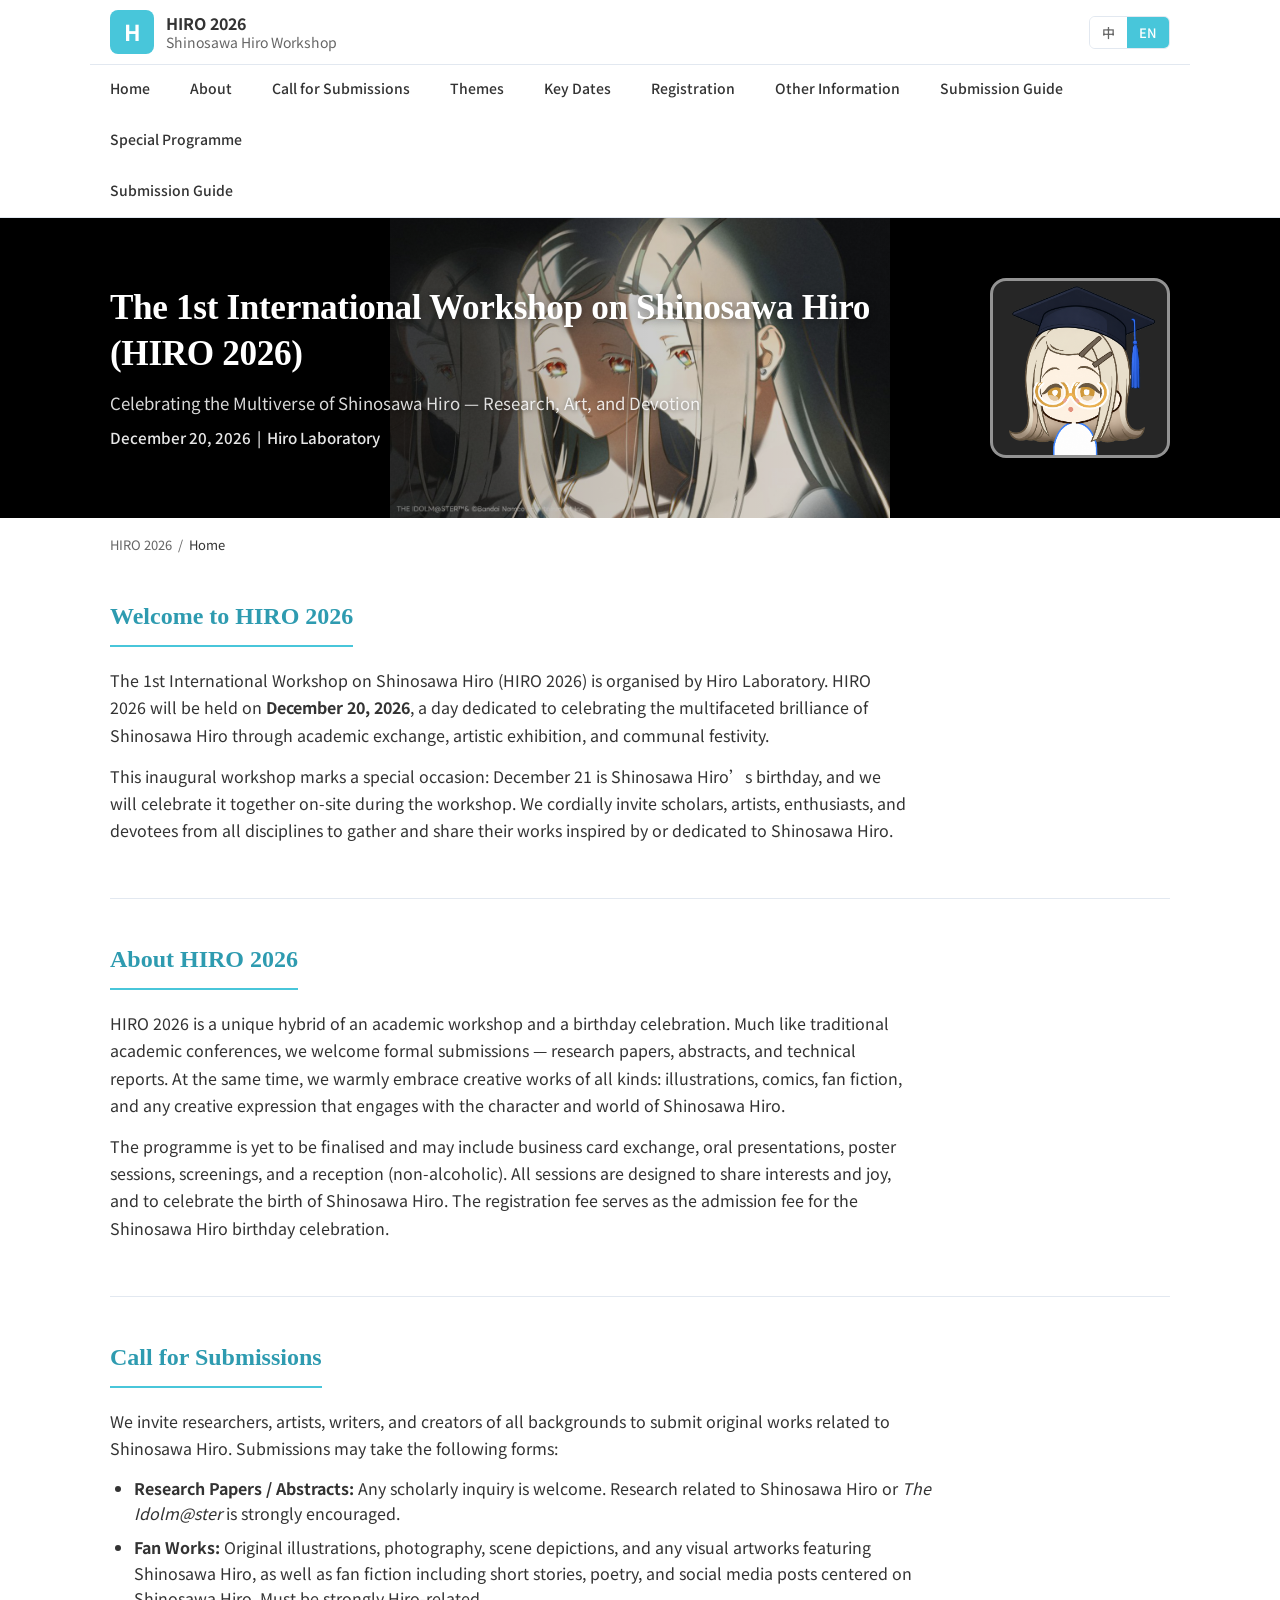
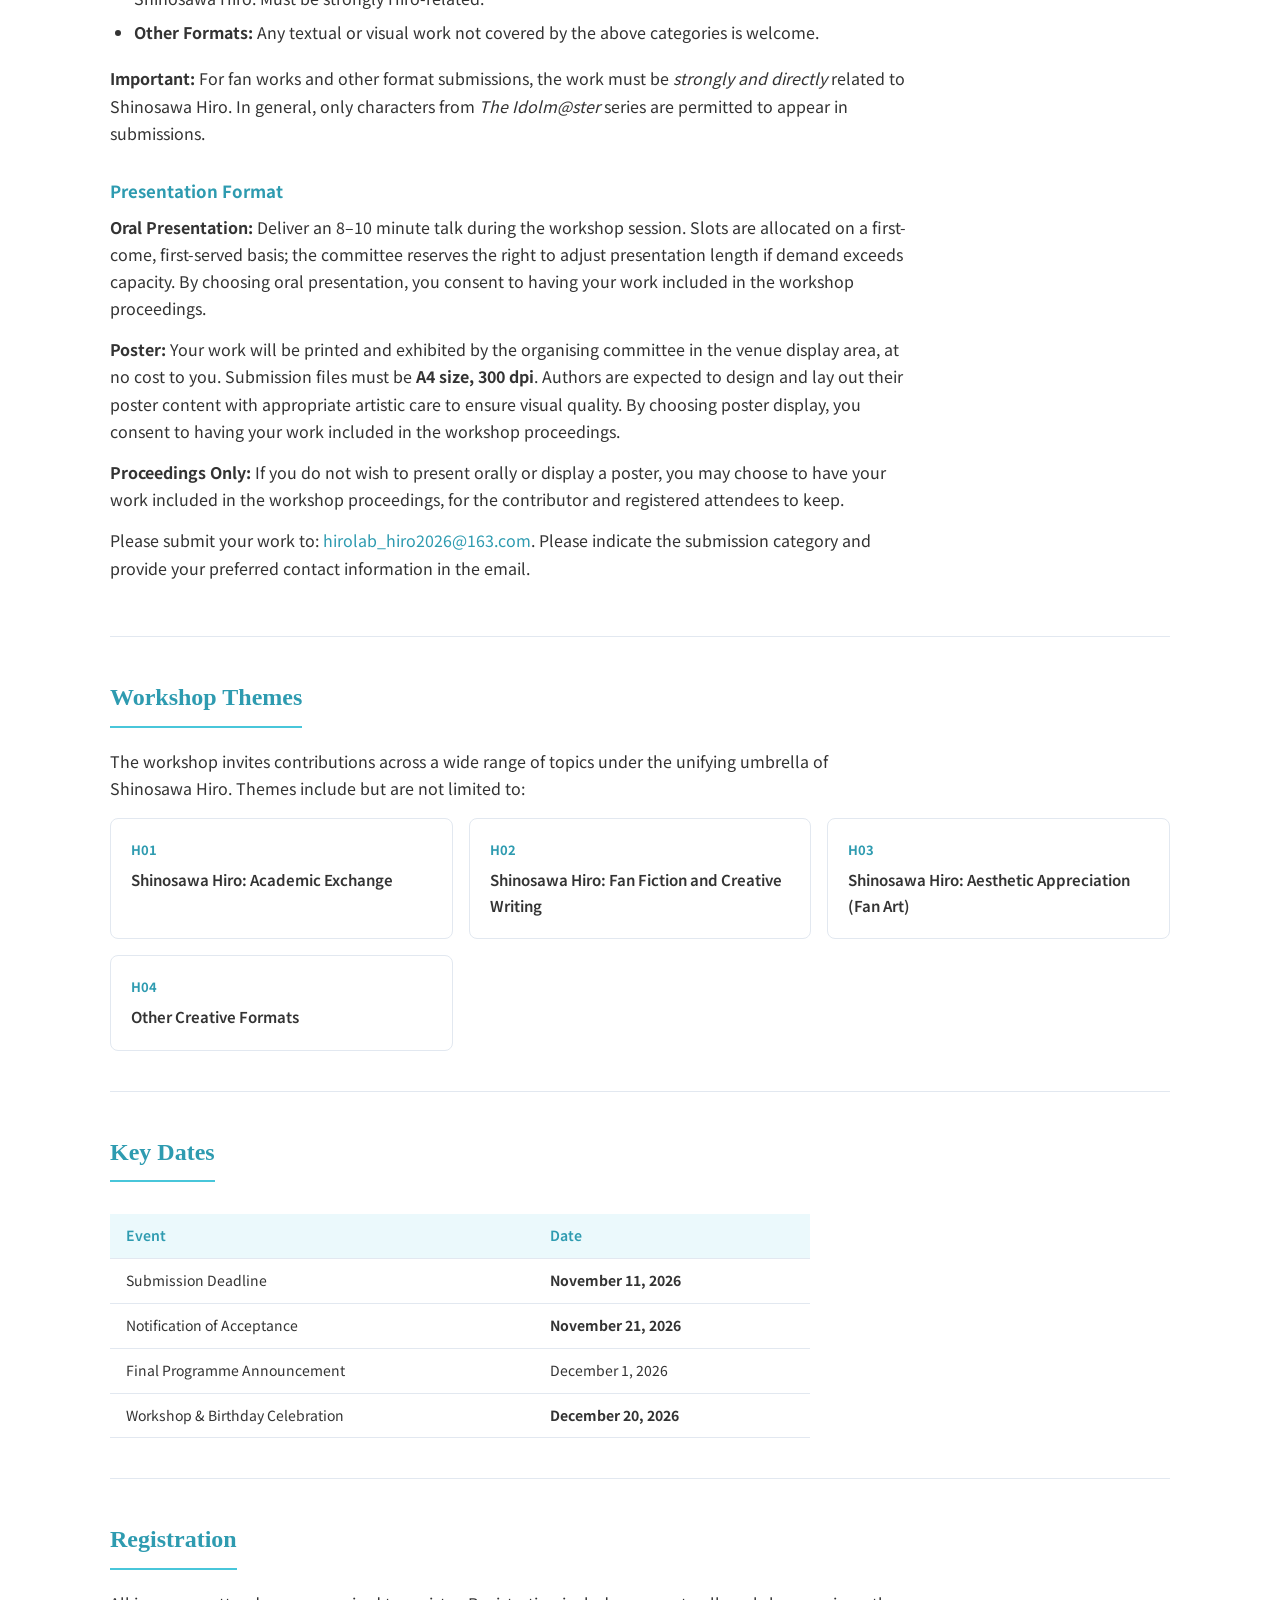
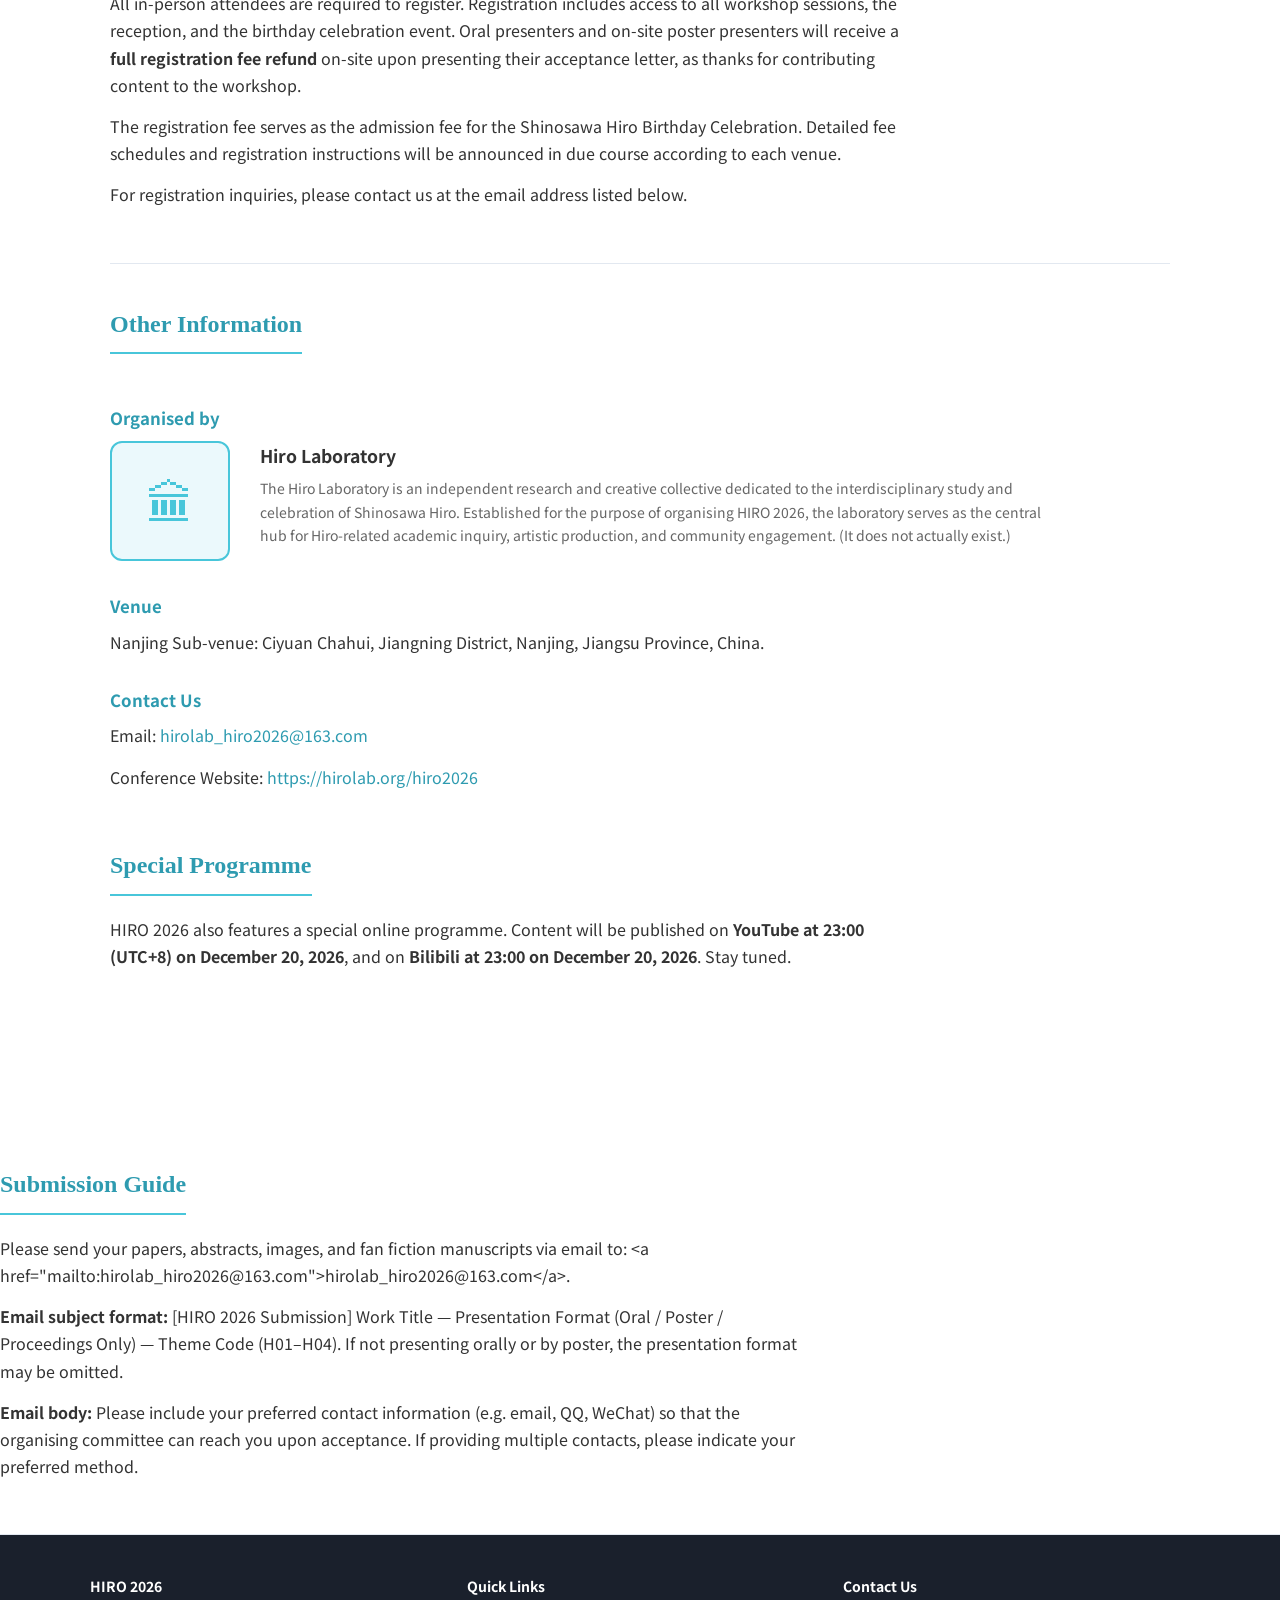
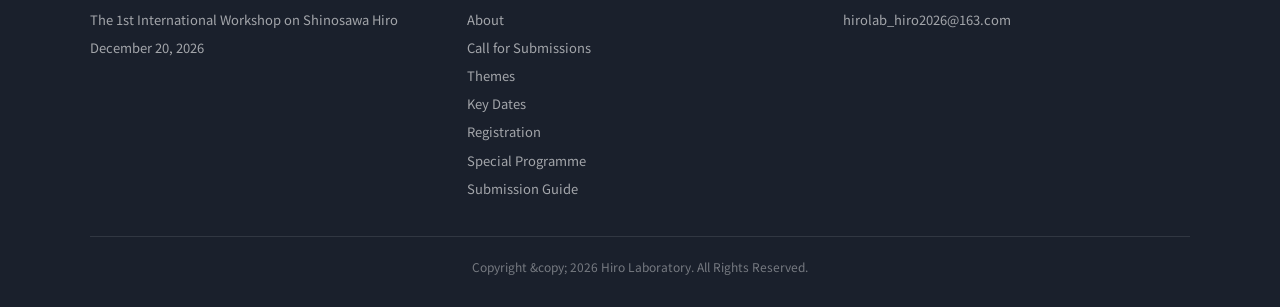
<file: index_20260608.html>
<!DOCTYPE html>
<html lang="zh-CN">
<head>
<meta charset="utf-8">
<meta name="viewport" content="width=device-width, initial-scale=1, shrink-to-fit=no">
<meta name="format-detection" content="telephone=no">
<title>HIRO 2026 — The 1st International Workshop on Shinosawa Hiro</title>
<link rel="icon" href="assets/favicon.svg" type="image/svg+xml">
<style>
@import url('https://fonts.googleapis.com/css2?family=LXGW+WenKai:wght@400;700&family=Noto+Sans+SC:wght@400;500;700&display=swap');
:root {
  --color-primary: #48C6DA;
  --color-primary-dark: #2E9BB0;
  --color-primary-light: #7CD8E7;
  --color-primary-bg: #EBF9FC;
  --color-text: #333;
  --color-text-light: #666;
  --color-white: #FFF;
  --color-border: #E2E8F0;
  --color-footer: #1A202C;
  --font-heading: 'LXGW WenKai', 'Georgia', 'Noto Serif SC', 'SimSun', serif;
  --font-body: 'Noto Sans SC', -apple-system, BlinkMacSystemFont, 'Segoe UI', Roboto, 'PingFang SC', 'Microsoft JhengHei', sans-serif;
  --max-width: 1100px;
}
*, *::before, *::after { box-sizing: border-box; margin: 0; padding: 0; }
html { scroll-behavior: smooth; }
body {
  font-family: var(--font-body);
  font-size: 16px;
  line-height: 1.7;
  color: var(--color-text);
  background: var(--color-white);
}
a { color: var(--color-primary-dark); text-decoration: none; transition: color 0.2s; }
a:hover { color: var(--color-primary); }
img { max-width: 100%; height: auto; display: block; }

.sr-only { position: absolute; width: 1px; height: 1px; padding: 0; margin: -1px; overflow: hidden; clip: rect(0,0,0,0); border: 0; }
.sr-only-focusable:focus { position: static; width: auto; height: auto; clip: auto; padding: 10px 20px; background: var(--color-primary); color: var(--color-white); z-index: 10000; }

/* Header */
.page-head { background: var(--color-white); border-bottom: 1px solid var(--color-border); position: sticky; top: 0; z-index: 1000; }
.header-wrap { max-width: var(--max-width); margin: 0 auto; }
.header-top { display: flex; align-items: center; justify-content: space-between; padding: 10px 20px; }
.logo-area { display: flex; align-items: center; gap: 12px; }
.logo-icon { width: 44px; height: 44px; background: var(--color-primary); border-radius: 8px; display: flex; align-items: center; justify-content: center; color: var(--color-white); font-weight: 700; font-size: 22px; flex-shrink: 0; }
.logo-text { font-size: 14px; color: var(--color-text-light); line-height: 1.3; }
.logo-text strong { display: block; font-size: 16px; color: var(--color-text); }

.header-top-right { display: flex; align-items: center; gap: 12px; }

/* Lang switcher */
.lang-switch { display: flex; border: 1px solid var(--color-border); border-radius: 6px; overflow: hidden; }
.lang-btn {
  background: var(--color-white); border: none; padding: 6px 12px; font-size: 13px; font-weight: 500;
  cursor: pointer; color: var(--color-text-light); transition: all 0.2s;
  font-family: var(--font-body);
}
.lang-btn.active { background: var(--color-primary); color: var(--color-white); }
.lang-btn:hover:not(.active) { background: var(--color-primary-bg); color: var(--color-primary-dark); }

/* Navigation */
.nav-bar { border-top: 1px solid var(--color-border); }
.nav-bar .container { max-width: var(--max-width); margin: 0 auto; padding: 0; }
.nav-list { list-style: none; display: flex; flex-wrap: wrap; }
.nav-list li a {
  display: block; padding: 12px 20px; font-size: 14px; font-weight: 500;
  color: var(--color-text); border-bottom: 3px solid transparent;
  transition: color 0.2s, border-color 0.2s;
}
.nav-list li a:hover, .nav-list li a.active {
  color: var(--color-primary-dark);
  border-bottom-color: var(--color-primary);
}

/* Mobile */
.mobile-menu-toggle { display: none; background: none; border: none; font-size: 24px; cursor: pointer; color: var(--color-text); padding: 4px 8px; }
@media (max-width: 768px) {
  .mobile-menu-toggle { display: block; }
  .nav-bar { display: none; }
  .nav-bar.open { display: block; }
  .nav-list { flex-direction: column; }
  .nav-list li a { border-bottom: 1px solid var(--color-border); }
  .header-top { flex-wrap: wrap; }
}

/* Banner */
.banner { position: relative; background: #000 url("assets/banner.png") center/auto 100% no-repeat; overflow: hidden; }
.banner::before { content: ''; position: absolute; inset: 0; background: linear-gradient(to right, rgba(0,0,0,0.45) 0%, rgba(0,0,0,0.20) 50%, rgba(0,0,0,0.05) 100%); pointer-events: none; z-index: 0; }
.banner-inner { max-width: var(--max-width); margin: 0 auto; padding: 60px 20px; position: relative; z-index: 1; display: flex; align-items: center; gap: 40px; }
.banner-text { flex: 1; }
.banner-text h1 { font-family: var(--font-heading); font-size: 2.2rem; font-weight: 700; color: var(--color-white); line-height: 1.3; margin-bottom: 12px; letter-spacing: -0.01em; text-shadow: 0 2px 8px rgba(0,0,0,0.4); }
.banner-text .subtitle { font-size: 1.05rem; color: rgba(255,255,255,0.85); margin-bottom: 8px; text-shadow: 0 1px 4px rgba(0,0,0,0.4); }
.banner-text .meta { font-size: 0.95rem; color: rgba(255,255,255,0.90); font-weight: 500; text-shadow: 0 1px 4px rgba(0,0,0,0.4); }
.banner-visual { flex-shrink: 0; width: 180px; height: 180px; border-radius: 16px; background: rgba(255,255,255,0.15); border: 3px solid rgba(255,255,255,0.5); display: flex; align-items: center; justify-content: center; overflow: hidden; backdrop-filter: blur(4px); }
.banner-visual .placeholder { font-size: 72px; color: var(--color-primary-light); }
@media (max-width: 768px) {
  .banner-inner { flex-direction: column-reverse; text-align: center; padding: 40px 20px; }
  .banner-text h1 { font-size: 1.6rem; }
  .banner-visual { width: 140px; height: 140px; }
}

/* Breadcrumb */
.breadcrumb { max-width: var(--max-width); margin: 0 auto; padding: 16px 20px 0; font-size: 13px; color: var(--color-text-light); }
.breadcrumb a { color: var(--color-text-light); }
.breadcrumb span { color: var(--color-text); }

/* Content */
.content { max-width: var(--max-width); margin: 0 auto; padding: 0 20px 60px; }
.section { padding: 40px 0; border-bottom: 1px solid var(--color-border); }
.section:last-child { border-bottom: none; }
.section h2 {
  font-family: var(--font-heading);
  font-size: 1.5rem; font-weight: 700; color: var(--color-primary-dark);
  margin-bottom: 20px; padding-bottom: 8px;
  border-bottom: 2px solid var(--color-primary); display: inline-block;
}
.section p, .section li { margin-bottom: 14px; color: var(--color-text); max-width: 800px; }
.section ul { margin: 10px 0 20px 24px; }
.section ul li { margin-bottom: 8px; line-height: 1.6; }
.section h3 { font-size: 1.05rem; color: var(--color-primary-dark); margin: 30px 0 8px; }

/* Theme grid */
.theme-grid { display: grid; grid-template-columns: repeat(auto-fill, minmax(320px, 1fr)); gap: 16px; margin-top: 16px; }
.theme-card { background: var(--color-white); border: 1px solid var(--color-border); border-radius: 8px; padding: 20px; transition: border-color 0.2s, box-shadow 0.2s; }
.theme-card:hover { border-color: var(--color-primary); box-shadow: 0 4px 12px rgba(72,198,218,0.10); }
.theme-card .code { font-weight: 700; color: var(--color-primary-dark); font-size: 13px; margin-bottom: 6px; }
.theme-card .title { font-size: 15px; font-weight: 600; color: var(--color-text); }

/* Dates */
.dates-table { width: 100%; max-width: 700px; border-collapse: collapse; margin-top: 12px; }
.dates-table th, .dates-table td { padding: 10px 16px; text-align: left; border-bottom: 1px solid var(--color-border); font-size: 14px; }
.dates-table th { background: var(--color-primary-bg); color: var(--color-primary-dark); font-weight: 600; white-space: nowrap; }
.dates-table .strikethrough { text-decoration: line-through; color: var(--color-text-light); margin-right: 8px; }
.dates-table .updated { color: var(--color-primary-dark); font-weight: 600; }

/* Org */
.org-section { display: flex; flex-wrap: wrap; gap: 30px; align-items: flex-start; }
.org-logo { width: 120px; height: 120px; background: var(--color-primary-bg); border: 2px solid var(--color-primary); border-radius: 12px; display: flex; align-items: center; justify-content: center; font-size: 48px; color: var(--color-primary); flex-shrink: 0; }
.org-info h3 { font-size: 1.1rem; color: var(--color-text); margin-bottom: 6px; margin-top: 0; }
.org-info p { font-size: 14px; color: var(--color-text-light); }

/* Footer */
.page-foot { background: var(--color-footer); color: rgba(255,255,255,0.7); padding: 40px 20px 30px; font-size: 13px; }
.page-foot .container { max-width: var(--max-width); margin: 0 auto; }
.footer-grid { display: grid; grid-template-columns: repeat(auto-fit, minmax(200px, 1fr)); gap: 30px; margin-bottom: 30px; }
.footer-col h4 { color: var(--color-white); font-size: 14px; margin-bottom: 10px; }
.footer-col p, .footer-col a { color: rgba(255,255,255,0.6); display: block; margin-bottom: 6px; }
.footer-col a:hover { color: var(--color-primary-light); }
.footer-bottom { border-top: 1px solid rgba(255,255,255,0.1); padding-top: 20px; text-align: center; color: rgba(255,255,255,0.4); font-size: 12px; }

/* Back to top */
.back-top { position: fixed; bottom: 30px; right: 30px; width: 44px; height: 44px; background: var(--color-primary); color: var(--color-white); border: none; border-radius: 50%; cursor: pointer; font-size: 20px; opacity: 0; visibility: hidden; transition: opacity 0.3s, visibility 0.3s; display: flex; align-items: center; justify-content: center; z-index: 999; box-shadow: 0 2px 8px rgba(0,0,0,0.15); }
.back-top.visible { opacity: 1; visibility: visible; }
.back-top:hover { background: var(--color-primary-dark); }
</style>
</head>
<body>
<a class="sr-only sr-only-focusable" href="#main-content">Skip to main content</a>
<header class="page-head">
  <div class="header-wrap">
    <div class="header-top">
      <div class="logo-area">
        <div class="logo-icon">H</div>
        <div class="logo-text">
          <strong>HIRO 2026</strong>
          <span data-i18n="logoSub">Shinosawa Hiro Workshop</span>
        </div>
      </div>
      <div class="header-top-right">
        <div class="lang-switch">
          <button class="lang-btn active" data-lang="zh">中</button>
          <button class="lang-btn" data-lang="en">EN</button>
        </div>
        <button class="mobile-menu-toggle" id="menu-toggle" aria-label="Menu">☰</button>
      </div>
    </div>
    <nav class="nav-bar" id="nav-bar">
      <div class="container">
        <ul class="nav-list">
          <li><a href="#home" class="active" data-i18n="navHome">Home</a></li>
          <li><a href="#about" data-i18n="navAbout">About</a></li>
          <li><a href="#call" data-i18n="navCall">Call for Submissions</a></li>
          <li><a href="#themes" data-i18n="navThemes">Themes</a></li>
          <li><a href="#dates" data-i18n="navDates">Key Dates</a></li>
          <li><a href="#registration" data-i18n="navReg">Registration</a></li>
          <li><a href="#info" data-i18n="navInfo">Other Information</a></li>
          <li><a href="#guide" data-i18n="navGuide">Submission Guide</a></li>
          <li><a href="#special" data-i18n="navSpecial">Special</a>
        <a href="#guide" data-i18n="navGuide">Submission Guide</a></li>
        </ul>
      </div>
    </nav>
  </div>
</header>

<main id="main-content">
  <!-- Banner -->
  <section class="banner" id="home">
    <div class="banner-inner">
      <div class="banner-text">
        <h1 data-i18n="bannerTitle">The 1st International Workshop on Shinosawa Hiro (HIRO 2026)</h1>
        <p class="subtitle" data-i18n="bannerSub">Celebrating the Multiverse of Shinosawa Hiro — Research, Art, and Devotion</p>
        <p class="meta" data-i18n-html="bannerMeta">December 20, 2026 &nbsp;|&nbsp; Hiro Laboratory</p>
      </div>
      <div class="banner-visual">
        <img src="assets/logo.png" alt="Shinosawa Hiro" style="width:100%;height:100%;object-fit:cover;">
      </div>
    </div>
  </section>

  <div class="breadcrumb">
    <a href="#home">HIRO 2026</a> &nbsp;/&nbsp; <span data-i18n="breadcrumbHome">Home</span>
  </div>

  <div class="content">
    <section class="section" id="welcome">
      <h2 data-i18n="welcomeH2">Welcome to HIRO 2026</h2>
      <p data-i18n-html="welcomeP1"></p>
      <p data-i18n-html="welcomeP2"></p>
    </section>

    <section class="section" id="about">
      <h2 data-i18n="aboutH2">About HIRO 2026</h2>
      <p data-i18n-html="aboutP1"></p>
      <p data-i18n-html="aboutP2"></p>
    </section>

    <section class="section" id="call">
      <h2 data-i18n="callH2">Call for Submissions</h2>
      <p data-i18n="callIntro"></p>
      <ul>
        <li data-i18n-html="callItem1"></li>
        <li data-i18n-html="callItem2"></li>
        <li data-i18n-html="callItem3"></li>
      </ul>
      <p data-i18n-html="callNote"></p>
      <h3 style="font-size:1.05rem;color:var(--color-primary-dark);margin:30px 0 8px;" data-i18n="callFormatH3"></h3>
      <p data-i18n-html="callFormatOral"></p>
      <p data-i18n-html="callFormatPoster"></p>
      <p data-i18n-html="callFormatNote"></p>
      <p data-i18n-html="callSubmitEmail"></p>
    </section>

    <section class="section" id="themes">
      <h2 data-i18n="themesH2">Workshop Themes</h2>
      <p data-i18n="themesIntro"></p>
      <div class="theme-grid" id="theme-grid"></div>
    </section>

    <section class="section" id="dates">
      <h2 data-i18n="datesH2">Key Dates</h2>
      <table class="dates-table" id="dates-table"></table>
    </section>

    <section class="section" id="registration">
      <h2 data-i18n="regH2">Registration</h2>
      <p data-i18n-html="regP1"></p>
      <p data-i18n="regP2"></p>
      <p data-i18n="regP3"></p>
    </section>

    <section class="section" id="info">
      <h2 data-i18n="infoH2">Other Information</h2>

      <h3 data-i18n="infoOrgH3">Organised by</h3>
      <div class="org-section">
        <div class="org-logo">🏛</div>
        <div class="org-info">
          <h3 data-i18n="infoOrgName">Hiro Laboratory</h3>
          <p data-i18n="infoOrgDesc"></p>
        </div>
      </div>

      <h3 data-i18n="infoVenueH3">Venue</h3>
      <p data-i18n="infoVenue"></p>

      <h3 data-i18n="infoContactH3">Contact Us</h3>
      <p><span data-i18n="infoEmailLabel">Email</span>: <a href="mailto:hirolab_hiro2026@163.com">hirolab_hiro2026@163.com</a></p>
      <p><span data-i18n="infoWebLabel">Conference Website</span>: <a href="#">https://hirolab.org/hiro2026</a></p>
    
    <section class="section" id="special">
      <h2 data-i18n="specialH2">Special Programme</h2>
      <p data-i18n-html="specialDesc"></p>
    </section>
  </div>
</main>


    <section class="section" id="guide">
      <h2 data-i18n="guideH2">Submission Guide</h2>
      <p data-i18n="guideP1"></p>
      <p data-i18n-html="guideP2"></p>
      <p data-i18n-html="guideP3"></p>
    </section>


<footer class="page-foot">
  <div class="container">
    <div class="footer-grid">
      <div class="footer-col">
        <h4>HIRO 2026</h4>
        <p data-i18n="footerDesc"></p>
        <p>December 20, 2026</p>
      </div>
      <div class="footer-col">
        <h4 data-i18n="footerLinks">Quick Links</h4>
        <a href="#about" data-i18n="navAbout">About</a>
        <a href="#call" data-i18n="navCall">Call for Submissions</a>
        <a href="#themes" data-i18n="navThemes">Themes</a>
        <a href="#dates" data-i18n="navDates">Key Dates</a>
        <a href="#registration" data-i18n="navReg">Registration</a>
        <a href="#special" data-i18n="navSpecial">Special</a>
        <a href="#guide" data-i18n="navGuide">Submission Guide</a>
      </div>
      <div class="footer-col">
        <h4 data-i18n="infoContactH3">Contact</h4>
        <a href="mailto:hirolab_hiro2026@163.com">hirolab_hiro2026@163.com</a>
      </div>
    </div>
    <div class="footer-bottom" data-i18n="footerCopy"></div>
  </div>
</footer>

<button class="back-top" id="back-top" aria-label="Back to top">↑</button>
<script>
// ============================================================
// i18n Dictionary
// ============================================================
const I18N = {
  zh: {
    logoSub: '篠泽广研讨会',
    navHome: '首页',
    navAbout: '关于',
    navCall: '征稿启事',
    navThemes: '研讨主题',
    navDates: '重要日期',
    navReg: '注册参会',
    navInfo: '其他信息',
    navGuide: '投稿指引',
    navSpecial: '特别环节',
    bannerTitle: '第一届篠泽广国际研讨会 (HIRO 2026)',
    bannerSub: '探索篠泽广的多重宇宙——学术、艺术与挚爱',
    bannerMeta: '2026年12月20日 &nbsp;|&nbsp; 篠泽实验室',
    breadcrumbHome: '首页',
    welcomeH2: '欢迎参加 HIRO 2026',
    welcomeP1: '第一届篠泽广国际研讨会（HIRO 2026）由篠泽实验室主办。HIRO 2026 将于<strong>2026年12月20日</strong>举行，这一天我们将通过学术交流、艺术展览与集体庆典，共同庆祝篠泽广的多元魅力。',
    welcomeP2: '本次首届研讨会具有特殊意义：12月21日是篠泽广的生日，我们将在会议现场为篠泽广共同庆祝生日。我们诚挚邀请来自各领域的学者、艺术家、爱好者与追随者齐聚一堂，分享他们受篠泽广启发、或以篠泽广为主题创作的作品。',
    aboutH2: '关于 HIRO 2026',
    aboutP1: 'HIRO 2026 是一场独特的混合型活动，兼具学术研讨会与生日庆典的双重属性。与传统的学术会议一样，我们欢迎正式的投稿——研究论文、摘要以及技术报告。但与此同时，我们也热烈欢迎各种形式的作品：插画、漫画、同人文，以及与篠泽广这一角色及其世界相关的任何创意表达。',
    aboutP2: '本次活动议程暂未确定，可以包括名片交换、主题口头汇报、海报展示、放映环节及酒会（无酒精饮料）。所有环节的设计均旨在分享兴趣与快乐，并庆祝篠泽广同学的诞生。注册费即为篠泽广生日会的入场费。',
    callH2: '征稿启事',
    callSubmitEmail: '投稿请发送至邮箱：<a href="mailto:hirolab_hiro2026@163.com">hirolab_hiro2026@163.com</a>。请在邮件中注明投稿类别及常用联系方式。',
    callIntro: '我们诚邀来自各个领域的研究者、艺术家、作家及创作者，提交与篠泽广相关的原创作品。投稿形式包括但不限于：',
    callItem1: '<strong>研究论文 / 摘要：</strong>欢迎任何学术性探讨。强烈欢迎与篠泽广或者偶像大师相关的研究内容。',
    callItem2: '<strong>同人创作：</strong>以篠泽广为主的原创插画、摄影、场景描绘及任何视觉艺术作品和以篠泽广为核心的短篇小说、诗歌、推文等同人文作品。须与篠泽广强相关。',
    callItem3: '<strong>其他形式：</strong>任何未列入上述类别的文本及图像形式作品均可投稿。',
    callNote: '<strong>重要提示：</strong>对于同人创作以及其他形式投稿，作品必须<em>强烈且直接地</em>与篠泽广本人相关，一般情况下，仅允许偶像大师系列角色出现在作品中。',
    callFormatH3: '展示形式',
    callFormatOral: '<strong>口头汇报（Oral Presentation）：</strong>在研讨会现场进行 8–10 分钟的主题报告。名额按投稿顺序优先安排；如报名人数较多，组委会保留调整汇报时长的权利。选择口头汇报即默认同意将作品收录于会议论文集。',
    callFormatPoster: '<strong>展板（Poster）：</strong>您的作品将由组委会统一印刷并布置于会场展示区域，印刷费用由组委会承担。投稿文件须为 <strong>A4 大小、300 dpi</strong>。请投稿人根据所展示内容自行进行一定程度的美工设计与排版处理，以确保展板的视觉效果。选择展板展示即默认同意将作品收录于会议论文集。',
    callFormatNote: '<strong>仅投稿论文集（Proceedings Only）：</strong>如不参与口头汇报或展板展示，可选择仅将作品收录于会议论文集，供投稿人与注册参会者留存。',
    themesH2: '研讨主题',
    themesIntro: '本次研讨会涵盖广泛的话题，统一在"篠泽广"这一主题之下。征集的主题包括但不限于：',
    themes: [
      {code:'H01', title:'篠泽广学术交流'},
      {code:'H02', title:'篠泽广同人文创作'},
      {code:'H03', title:'篠泽广美学鉴赏（同人图创作）'},
      {code:'H04', title:'其他形式创作'}
    ],
    datesH2: '重要日期',
    dates: [
      {event:'投稿截止日期', date:'<strong>2026年11月11日</strong>'},
      {event:'录用通知', date:'<strong>2026年11月21日</strong>'},
      {event:'最终日程公布', date:'2026年12月1日'},
      {event:'研讨会 & 生日庆典', date:'<strong>2026年12月20日</strong>'}
    ],
    regH2: '注册参会',
    regP1: '所有想要去会议现场的参会者均需注册。注册费用包含参与全部研讨会环节、酒会及生日庆典活动。口头汇报者与到场的展板汇报者凭录用邀请函将获得<strong>注册费全额退还</strong>（现场报销），以感谢您为研讨会贡献内容。',
    regP2: '注册费即为篠泽广生日庆典的入场费。具体费用标准及注册指引将根据各地会场实际情况在适当时候公布。',
    regP3: '如需咨询注册事宜，请通过下方邮箱联系我们。',
    infoH2: '其他信息',
    infoOrgH3: '组织机构',
    infoOrgName: '篠泽实验室',
    infoOrgDesc: '篠泽实验室是一个独立的跨学科研究与创作团体，致力于篠泽广的跨学科学术研究、艺术创作与社群建设。为筹办 HIRO 2026 而专门组建，实验室是篠泽相关学术探讨、艺术创作与社群交流的中心枢纽。（其实并不存在）',
    infoVenueH3: '会场信息',
    infoVenue: '南京分会场：中国江苏省南京市江宁区次元茶会。',
    infoContactH3: '联系我们',
    infoEmailLabel: '邮箱',
    infoWebLabel: '会议网站',
    specialH2: '特别环节',
    specialDesc: 'HIRO 2026 另设特别线上环节。将于北京时间 <strong>2026 年 12 月 20 日 23:00</strong> 在 YouTube 平台发布，于 <strong>12 月 20 日 23:00</strong> 在 Bilibili 平台发布。敬请关注。',
    guideH2: '投稿指引',
    guideP1: '请投稿者将论文摘要、图像、同人文全文通过电子邮件发送至投稿邮箱：<a href="mailto:hirolab_hiro2026@163.com">hirolab_hiro2026@163.com</a>。',
    guideP2: '<strong>邮件标题格式：</strong>[HIRO 2026 投稿] 作品标题 — 展示方式（口头汇报 / 展板 / 仅论文集）— 研讨主题编号（H01–H04）。如不选择口头汇报或展板，可不填展示方式。',
    guideP3: '<strong>邮件正文：</strong>请附上您的常用联系方式（如 QQ、微信、电子邮箱等），以便组委会在录用后及时与您取得联系。如有多个联系方式，请注明首选方式。',
    footerDesc: '第一届篠泽广国际研讨会',
    footerLinks: '快速链接',
    footerCopy: '版权所有 \u00a9 2026 篠泽实验室。保留所有权利。'
  },
  en: {
    logoSub: 'Shinosawa Hiro Workshop',
    navHome: 'Home',
    navAbout: 'About',
    navCall: 'Call for Submissions',
    navThemes: 'Themes',
    navDates: 'Key Dates',
    navReg: 'Registration',
    navInfo: 'Other Information',
    navGuide: 'Submission Guide',
    navSpecial: 'Special Programme',
    bannerTitle: 'The 1st International Workshop on Shinosawa Hiro (HIRO 2026)',
    bannerSub: 'Celebrating the Multiverse of Shinosawa Hiro \u2014 Research, Art, and Devotion',
    bannerMeta: 'December 20, 2026 &nbsp;|&nbsp; Hiro Laboratory',
    breadcrumbHome: 'Home',
    welcomeH2: 'Welcome to HIRO 2026',
    welcomeP1: 'The 1st International Workshop on Shinosawa Hiro (HIRO 2026) is organised by Hiro Laboratory. HIRO 2026 will be held on <strong>December 20, 2026</strong>, a day dedicated to celebrating the multifaceted brilliance of Shinosawa Hiro through academic exchange, artistic exhibition, and communal festivity.',
    welcomeP2: 'This inaugural workshop marks a special occasion: December 21 is Shinosawa Hiro\u2019s birthday, and we will celebrate it together on-site during the workshop. We cordially invite scholars, artists, enthusiasts, and devotees from all disciplines to gather and share their works inspired by or dedicated to Shinosawa Hiro.',
    aboutH2: 'About HIRO 2026',
    aboutP1: 'HIRO 2026 is a unique hybrid of an academic workshop and a birthday celebration. Much like traditional academic conferences, we welcome formal submissions \u2014 research papers, abstracts, and technical reports. At the same time, we warmly embrace creative works of all kinds: illustrations, comics, fan fiction, and any creative expression that engages with the character and world of Shinosawa Hiro.',
    aboutP2: 'The programme is yet to be finalised and may include business card exchange, oral presentations, poster sessions, screenings, and a reception (non-alcoholic). All sessions are designed to share interests and joy, and to celebrate the birth of Shinosawa Hiro. The registration fee serves as the admission fee for the Shinosawa Hiro birthday celebration.',
    callH2: 'Call for Submissions',
    callSubmitEmail: 'Please submit your work to: <a href="mailto:hirolab_hiro2026@163.com">hirolab_hiro2026@163.com</a>. Please indicate the submission category and provide your preferred contact information in the email.',
    callIntro: 'We invite researchers, artists, writers, and creators of all backgrounds to submit original works related to Shinosawa Hiro. Submissions may take the following forms:',
    callItem1: '<strong>Research Papers / Abstracts:</strong> Any scholarly inquiry is welcome. Research related to Shinosawa Hiro or <em>The Idolm@ster</em> is strongly encouraged.',
    callItem2: '<strong>Fan Works:</strong> Original illustrations, photography, scene depictions, and any visual artworks featuring Shinosawa Hiro, as well as fan fiction including short stories, poetry, and social media posts centered on Shinosawa Hiro. Must be strongly Hiro-related.',
    callItem3: '<strong>Other Formats:</strong> Any textual or visual work not covered by the above categories is welcome.',
    callNote: '<strong>Important:</strong> For fan works and other format submissions, the work must be <em>strongly and directly</em> related to Shinosawa Hiro. In general, only characters from <em>The Idolm@ster</em> series are permitted to appear in submissions.',
    callFormatH3: 'Presentation Format',
    callFormatOral: '<strong>Oral Presentation:</strong> Deliver an 8\u201310 minute talk during the workshop session. Slots are allocated on a first-come, first-served basis; the committee reserves the right to adjust presentation length if demand exceeds capacity. By choosing oral presentation, you consent to having your work included in the workshop proceedings.',
    callFormatPoster: '<strong>Poster:</strong> Your work will be printed and exhibited by the organising committee in the venue display area, at no cost to you. Submission files must be <strong>A4 size, 300 dpi</strong>. Authors are expected to design and lay out their poster content with appropriate artistic care to ensure visual quality. By choosing poster display, you consent to having your work included in the workshop proceedings.',
    callFormatNote: '<strong>Proceedings Only:</strong> If you do not wish to present orally or display a poster, you may choose to have your work included in the workshop proceedings, for the contributor and registered attendees to keep.',
    themesH2: 'Workshop Themes',
    themesIntro: 'The workshop invites contributions across a wide range of topics under the unifying umbrella of Shinosawa Hiro. Themes include but are not limited to:',
    themes: [
      {code:'H01', title:'Shinosawa Hiro: Academic Exchange'},
      {code:'H02', title:'Shinosawa Hiro: Fan Fiction and Creative Writing'},
      {code:'H03', title:'Shinosawa Hiro: Aesthetic Appreciation (Fan Art)'},
      {code:'H04', title:'Other Creative Formats'}
    ],
    datesH2: 'Key Dates',
    dates: [
      {event:'Submission Deadline', date:'<strong>November 11, 2026</strong>'},
      {event:'Notification of Acceptance', date:'<strong>November 21, 2026</strong>'},
      {event:'Final Programme Announcement', date:'December 1, 2026'},
      {event:'Workshop &amp; Birthday Celebration', date:'<strong>December 20, 2026</strong>'}
    ],
    regH2: 'Registration',
    regP1: 'All in-person attendees are required to register. Registration includes access to all workshop sessions, the reception, and the birthday celebration event. Oral presenters and on-site poster presenters will receive a <strong>full registration fee refund</strong> on-site upon presenting their acceptance letter, as thanks for contributing content to the workshop.',
    regP2: 'The registration fee serves as the admission fee for the Shinosawa Hiro Birthday Celebration. Detailed fee schedules and registration instructions will be announced in due course according to each venue.',
    regP3: 'For registration inquiries, please contact us at the email address listed below.',
    infoH2: 'Other Information',
    infoOrgH3: 'Organised by',
    infoOrgName: 'Hiro Laboratory',
    infoOrgDesc: 'The Hiro Laboratory is an independent research and creative collective dedicated to the interdisciplinary study and celebration of Shinosawa Hiro. Established for the purpose of organising HIRO 2026, the laboratory serves as the central hub for Hiro-related academic inquiry, artistic production, and community engagement. (It does not actually exist.)',
    infoVenueH3: 'Venue',
    infoVenue: 'Nanjing Sub-venue: Ciyuan Chahui, Jiangning District, Nanjing, Jiangsu Province, China.',
    infoContactH3: 'Contact Us',
    infoEmailLabel: 'Email',
    infoWebLabel: 'Conference Website',
    specialH2: 'Special Programme',
    specialDesc: 'HIRO 2026 also features a special online programme. Content will be published on <strong>YouTube at 23:00 (UTC+8) on December 20, 2026</strong>, and on <strong>Bilibili at 23:00 on December 20, 2026</strong>. Stay tuned.',
    guideH2: 'Submission Guide',
    guideP1: 'Please send your papers, abstracts, images, and fan fiction manuscripts via email to: <a href="mailto:hirolab_hiro2026@163.com">hirolab_hiro2026@163.com</a>.',
    guideP2: '<strong>Email subject format:</strong> [HIRO 2026 Submission] Work Title — Presentation Format (Oral / Poster / Proceedings Only) — Theme Code (H01–H04). If not presenting orally or by poster, the presentation format may be omitted.',
    guideP3: '<strong>Email body:</strong> Please include your preferred contact information (e.g. email, QQ, WeChat) so that the organising committee can reach you upon acceptance. If providing multiple contacts, please indicate your preferred method.',
    footerDesc: 'The 1st International Workshop on Shinosawa Hiro',
    footerLinks: 'Quick Links',
    footerCopy: 'Copyright &copy; 2026 Hiro Laboratory. All Rights Reserved.'
  }
};


// ============================================================
// Lang State
// ============================================================
let currentLang = 'zh';

function setLang(lang) {
  currentLang = lang;
  const dict = I18N[lang];
  document.documentElement.lang = lang === 'zh' ? 'zh-CN' : 'en';

  // Update lang buttons
  document.querySelectorAll('.lang-btn').forEach(btn => {
    btn.classList.toggle('active', btn.dataset.lang === lang);
  });

  // Update text-only elements
  document.querySelectorAll('[data-i18n]').forEach(el => {
    const key = el.dataset.i18n;
    if (dict[key] !== undefined) {
      el.textContent = dict[key];
    }
  });

  // Update HTML elements
  document.querySelectorAll('[data-i18n-html]').forEach(el => {
    const key = el.dataset.i18nHtml;
    if (dict[key] !== undefined) {
      el.innerHTML = dict[key];
    }
  });

  // Render dynamic sections
  renderThemes(dict);
  renderDates(dict);

  // Save preference
  try { localStorage.setItem('hiro2026-lang', lang); } catch(e) {}
}

function renderThemes(dict) {
  const grid = document.getElementById('theme-grid');
  if (!grid || !dict.themes) return;
  grid.innerHTML = dict.themes.map(t =>
    '<div class="theme-card"><div class="code">' + t.code + '</div><div class="title">' + t.title + '</div></div>'
  ).join('');
}

function renderDates(dict) {
  const tbl = document.getElementById('dates-table');
  if (!tbl || !dict.dates) return;
  tbl.innerHTML =
    '<tr><th>' + (currentLang === 'zh' ? '事项' : 'Event') + '</th><th>' + (currentLang === 'zh' ? '日期' : 'Date') + '</th></tr>' +
    dict.dates.map(d => '<tr><td>' + d.event + '</td><td>' + d.date + '</td></tr>').join('');
}

// Init
(function() {
  const saved = (function() { try { return localStorage.getItem('hiro2026-lang'); } catch(e) { return null; } })();
  const initial = saved && I18N[saved] ? saved : 'zh';
  setLang(initial);

  // Lang switcher
  document.querySelectorAll('.lang-btn').forEach(btn => {
    btn.addEventListener('click', function() {
      setLang(this.dataset.lang);
    });
  });

  // Mobile menu
  document.getElementById('menu-toggle').addEventListener('click', function() {
    document.getElementById('nav-bar').classList.toggle('open');
  });

  // Active nav
  const sections = document.querySelectorAll('.section[id], section[id]');
  const navLinks = document.querySelectorAll('.nav-list li a');
  window.addEventListener('scroll', () => {
    let current = '';
    sections.forEach(s => {
      if (window.scrollY >= s.offsetTop - 120) current = s.getAttribute('id');
    });
    navLinks.forEach(link => {
      link.classList.remove('active');
      if (link.getAttribute('href') === '#' + current) link.classList.add('active');
    });
  });

  // Back to top
  const backTop = document.getElementById('back-top');
  window.addEventListener('scroll', () => {
    backTop.classList.toggle('visible', window.scrollY > 400);
  });
  backTop.addEventListener('click', () => window.scrollTo({ top: 0, behavior: 'smooth' }));
})();
</script>
</body>
</html>
</file>
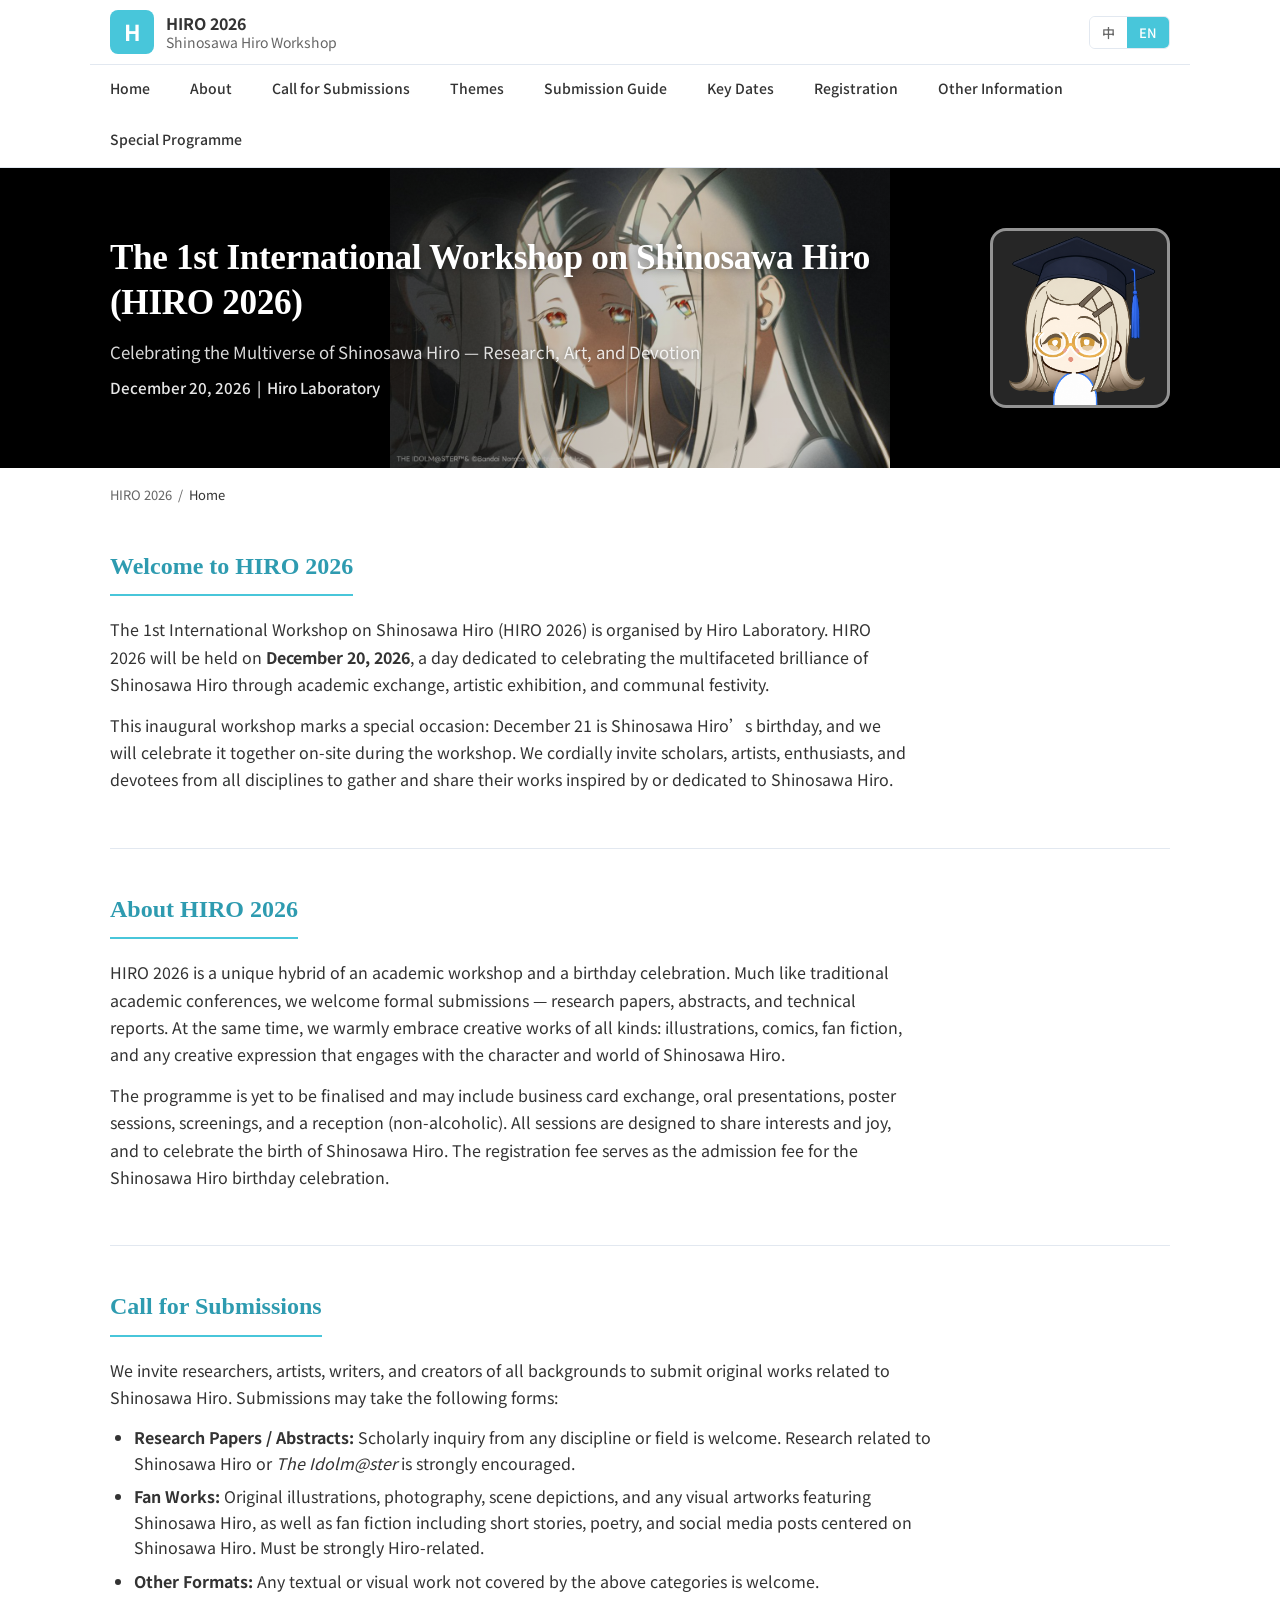
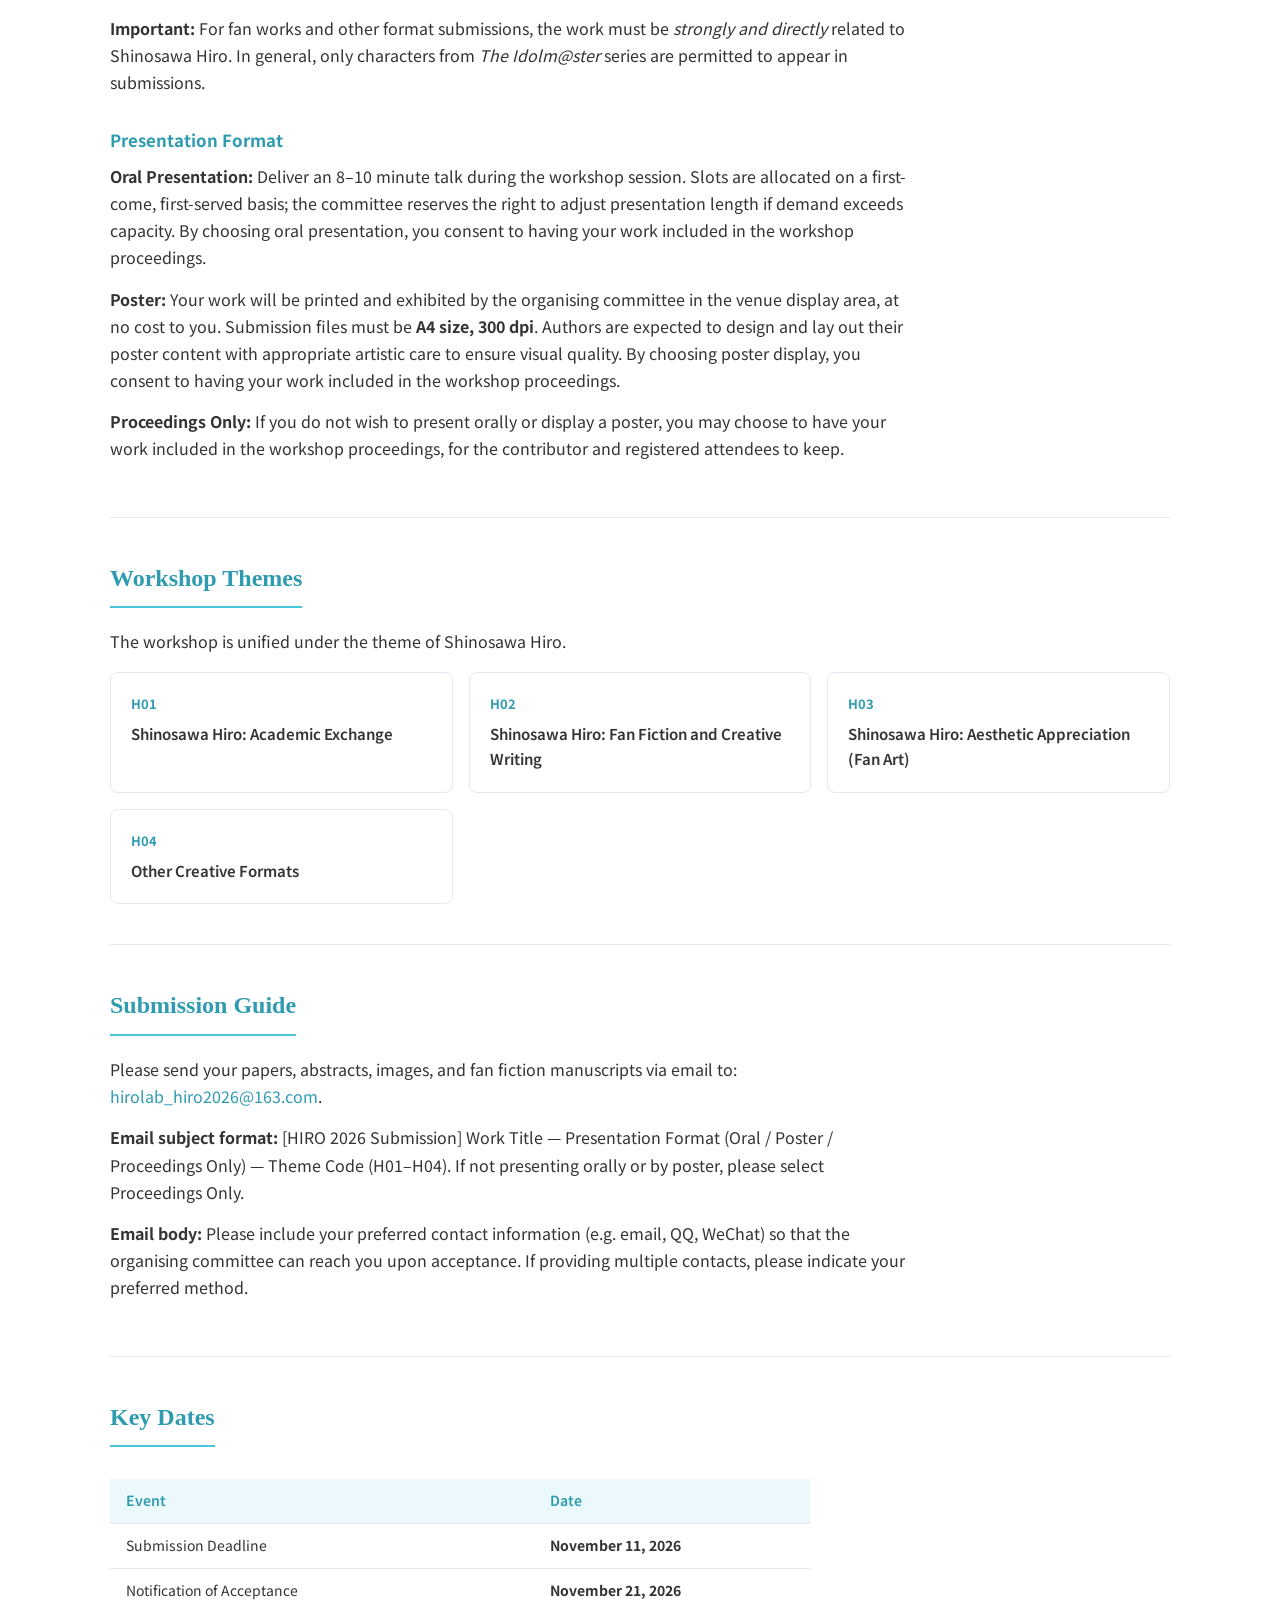
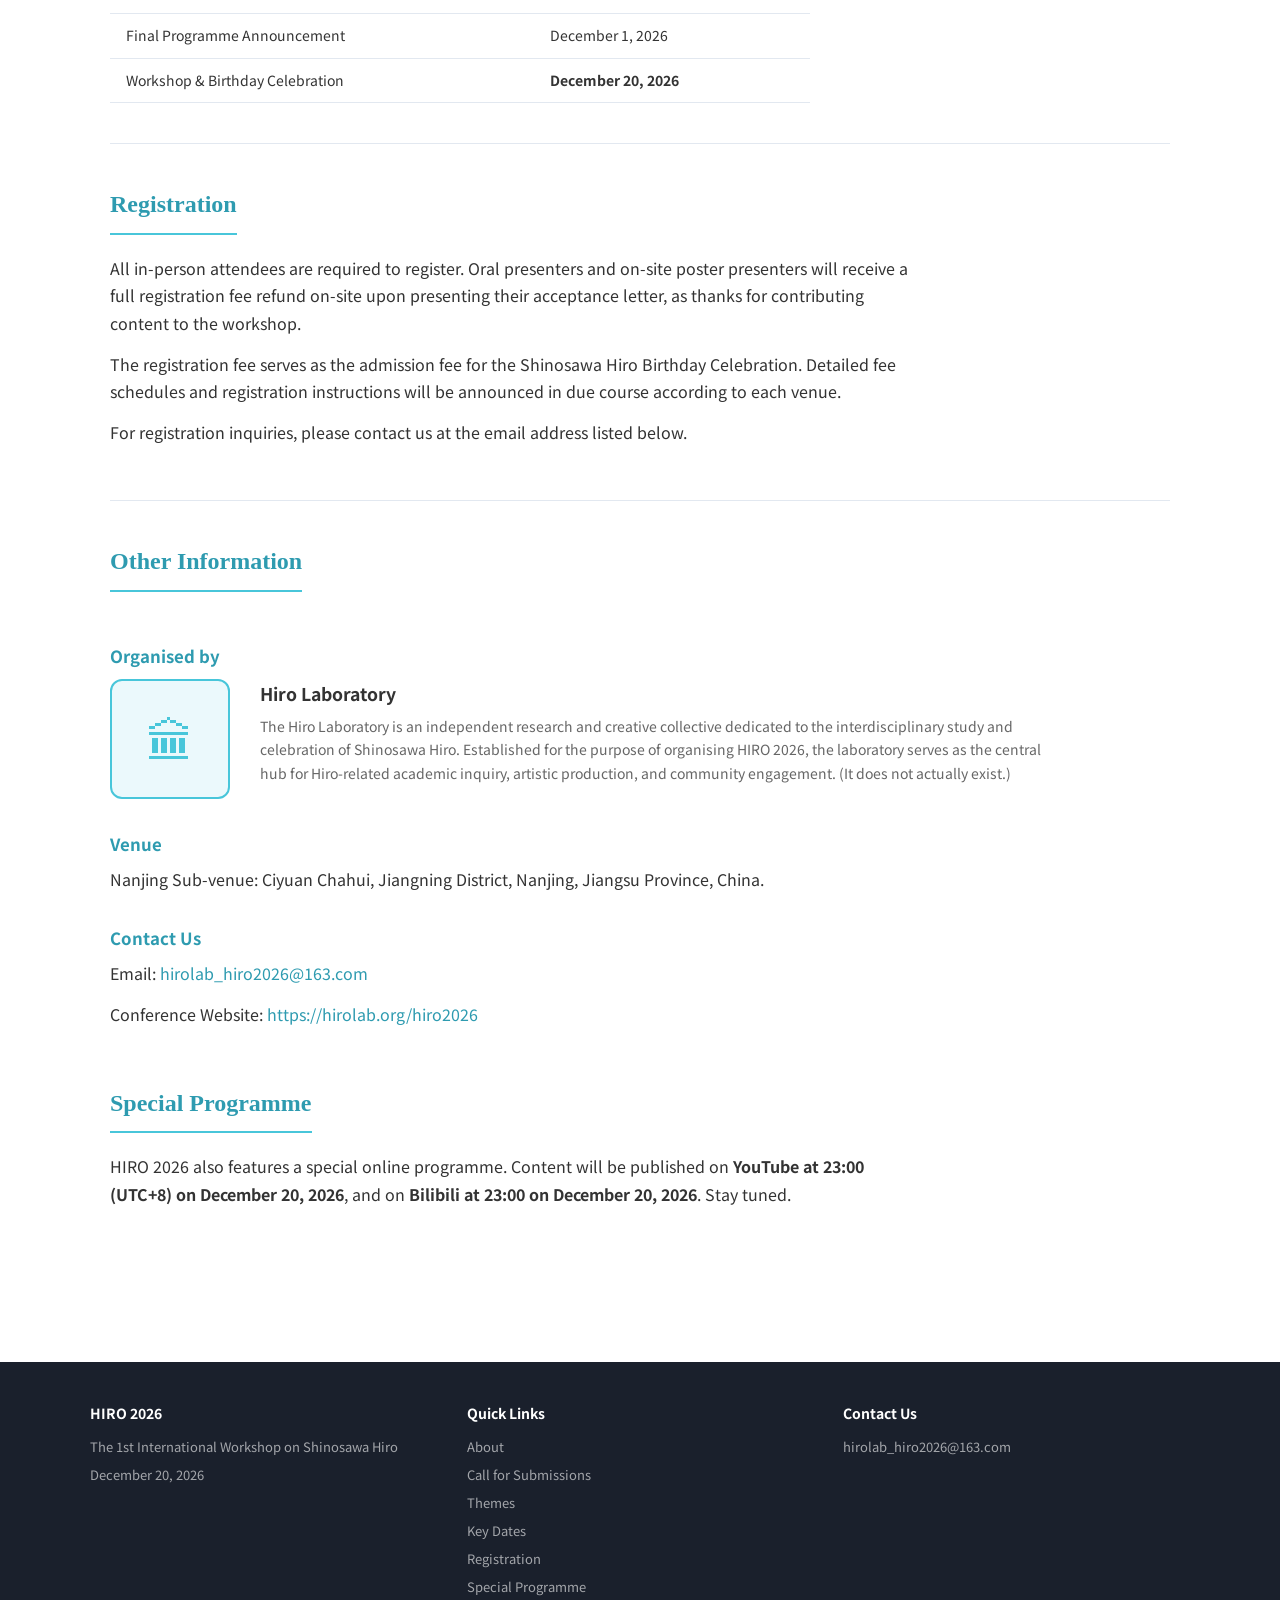
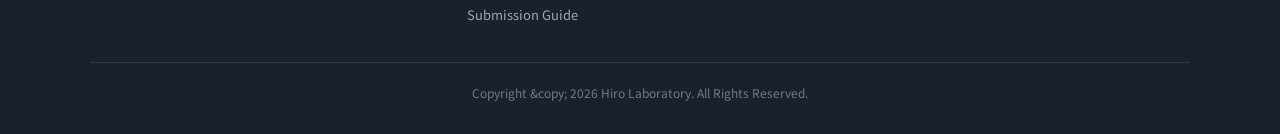
<file: index_20260608_v2.html>
<!DOCTYPE html>
<html lang="en">
<head>
<meta charset="utf-8">
<meta name="viewport" content="width=device-width, initial-scale=1, shrink-to-fit=no">
<meta name="format-detection" content="telephone=no">
<title>HIRO 2026 — The 1st International Workshop on Shinosawa Hiro</title>
<link rel="icon" href="assets/favicon.svg" type="image/svg+xml">
<style>
@import url('https://fonts.googleapis.com/css2?family=LXGW+WenKai:wght@400;700&family=Noto+Sans+SC:wght@400;500;700&display=swap');
:root {
  --color-primary: #48C6DA;
  --color-primary-dark: #2E9BB0;
  --color-primary-light: #7CD8E7;
  --color-primary-bg: #EBF9FC;
  --color-text: #333;
  --color-text-light: #666;
  --color-white: #FFF;
  --color-border: #E2E8F0;
  --color-footer: #1A202C;
  --font-heading: 'LXGW WenKai', 'Georgia', 'Noto Serif SC', 'SimSun', serif;
  --font-body: 'Noto Sans SC', -apple-system, BlinkMacSystemFont, 'Segoe UI', Roboto, 'PingFang SC', 'Microsoft JhengHei', sans-serif;
  --max-width: 1100px;
}
*, *::before, *::after { box-sizing: border-box; margin: 0; padding: 0; }
html { scroll-behavior: smooth; }
body {
  font-family: var(--font-body);
  font-size: 16px;
  line-height: 1.7;
  color: var(--color-text);
  background: var(--color-white);
}
a { color: var(--color-primary-dark); text-decoration: none; transition: color 0.2s; }
a:hover { color: var(--color-primary); }
img { max-width: 100%; height: auto; display: block; }

.sr-only { position: absolute; width: 1px; height: 1px; padding: 0; margin: -1px; overflow: hidden; clip: rect(0,0,0,0); border: 0; }
.sr-only-focusable:focus { position: static; width: auto; height: auto; clip: auto; padding: 10px 20px; background: var(--color-primary); color: var(--color-white); z-index: 10000; }

/* Header */
.page-head { background: var(--color-white); border-bottom: 1px solid var(--color-border); position: sticky; top: 0; z-index: 1000; }
.header-wrap { max-width: var(--max-width); margin: 0 auto; }
.header-top { display: flex; align-items: center; justify-content: space-between; padding: 10px 20px; }
.logo-area { display: flex; align-items: center; gap: 12px; }
.logo-icon { width: 44px; height: 44px; background: var(--color-primary); border-radius: 8px; display: flex; align-items: center; justify-content: center; color: var(--color-white); font-weight: 700; font-size: 22px; flex-shrink: 0; }
.logo-text { font-size: 14px; color: var(--color-text-light); line-height: 1.3; }
.logo-text strong { display: block; font-size: 16px; color: var(--color-text); }

.header-top-right { display: flex; align-items: center; gap: 12px; }

/* Lang switcher */
.lang-switch { display: flex; border: 1px solid var(--color-border); border-radius: 6px; overflow: hidden; }
.lang-btn {
  background: var(--color-white); border: none; padding: 6px 12px; font-size: 13px; font-weight: 500;
  cursor: pointer; color: var(--color-text-light); transition: all 0.2s;
  font-family: var(--font-body);
}
.lang-btn.active { background: var(--color-primary); color: var(--color-white); }
.lang-btn:hover:not(.active) { background: var(--color-primary-bg); color: var(--color-primary-dark); }

/* Navigation */
.nav-bar { border-top: 1px solid var(--color-border); }
.nav-bar .container { max-width: var(--max-width); margin: 0 auto; padding: 0; }
.nav-list { list-style: none; display: flex; flex-wrap: wrap; }
.nav-list li a {
  display: block; padding: 12px 20px; font-size: 14px; font-weight: 500;
  color: var(--color-text); border-bottom: 3px solid transparent;
  transition: color 0.2s, border-color 0.2s;
}
.nav-list li a:hover, .nav-list li a.active {
  color: var(--color-primary-dark);
  border-bottom-color: var(--color-primary);
}

/* Mobile */
.mobile-menu-toggle { display: none; background: none; border: none; font-size: 24px; cursor: pointer; color: var(--color-text); padding: 4px 8px; }
@media (max-width: 768px) {
  .mobile-menu-toggle { display: block; }
  .nav-bar { display: none; }
  .nav-bar.open { display: block; }
  .nav-list { flex-direction: column; }
  .nav-list li a { border-bottom: 1px solid var(--color-border); }
  .header-top { flex-wrap: wrap; }
}

/* Banner */
.banner { position: relative; background: #000 url("assets/banner.png") center/auto 100% no-repeat; overflow: hidden; }
.banner::before { content: ''; position: absolute; inset: 0; background: linear-gradient(to right, rgba(0,0,0,0.45) 0%, rgba(0,0,0,0.20) 50%, rgba(0,0,0,0.05) 100%); pointer-events: none; z-index: 0; }
.banner-inner { max-width: var(--max-width); margin: 0 auto; padding: 60px 20px; position: relative; z-index: 1; display: flex; align-items: center; gap: 40px; }
.banner-text { flex: 1; }
.banner-text h1 { font-family: var(--font-heading); font-size: 2.2rem; font-weight: 700; color: var(--color-white); line-height: 1.3; margin-bottom: 12px; letter-spacing: -0.01em; text-shadow: 0 2px 8px rgba(0,0,0,0.4); }
.banner-text .subtitle { font-size: 1.05rem; color: rgba(255,255,255,0.85); margin-bottom: 8px; text-shadow: 0 1px 4px rgba(0,0,0,0.4); }
.banner-text .meta { font-size: 0.95rem; color: rgba(255,255,255,0.90); font-weight: 500; text-shadow: 0 1px 4px rgba(0,0,0,0.4); }
.banner-visual { flex-shrink: 0; width: 180px; height: 180px; border-radius: 16px; background: rgba(255,255,255,0.15); border: 3px solid rgba(255,255,255,0.5); display: flex; align-items: center; justify-content: center; overflow: hidden; backdrop-filter: blur(4px); }
.banner-visual .placeholder { font-size: 72px; color: var(--color-primary-light); }
@media (max-width: 768px) {
  .banner-inner { flex-direction: column-reverse; text-align: center; padding: 40px 20px; }
  .banner-text h1 { font-size: 1.6rem; }
  .banner-visual { width: 140px; height: 140px; }
}

/* Breadcrumb */
.breadcrumb { max-width: var(--max-width); margin: 0 auto; padding: 16px 20px 0; font-size: 13px; color: var(--color-text-light); }
.breadcrumb a { color: var(--color-text-light); }
.breadcrumb span { color: var(--color-text); }

/* Content */
.content { max-width: var(--max-width); margin: 0 auto; padding: 0 20px 60px; }
.section { padding: 40px 0; border-bottom: 1px solid var(--color-border); }
.section:last-child { border-bottom: none; }
.section h2 {
  font-family: var(--font-heading);
  font-size: 1.5rem; font-weight: 700; color: var(--color-primary-dark);
  margin-bottom: 20px; padding-bottom: 8px;
  border-bottom: 2px solid var(--color-primary); display: inline-block;
}
.section p, .section li { margin-bottom: 14px; color: var(--color-text); max-width: 800px; }
.section ul { margin: 10px 0 20px 24px; }
.section ul li { margin-bottom: 8px; line-height: 1.6; }
.section h3 { font-size: 1.05rem; color: var(--color-primary-dark); margin: 30px 0 8px; }

/* Theme grid */
.theme-grid { display: grid; grid-template-columns: repeat(auto-fill, minmax(320px, 1fr)); gap: 16px; margin-top: 16px; }
.theme-card { background: var(--color-white); border: 1px solid var(--color-border); border-radius: 8px; padding: 20px; transition: border-color 0.2s, box-shadow 0.2s; }
.theme-card:hover { border-color: var(--color-primary); box-shadow: 0 4px 12px rgba(72,198,218,0.10); }
.theme-card .code { font-weight: 700; color: var(--color-primary-dark); font-size: 13px; margin-bottom: 6px; }
.theme-card .title { font-size: 15px; font-weight: 600; color: var(--color-text); }

/* Dates */
.dates-table { width: 100%; max-width: 700px; border-collapse: collapse; margin-top: 12px; }
.dates-table th, .dates-table td { padding: 10px 16px; text-align: left; border-bottom: 1px solid var(--color-border); font-size: 14px; }
.dates-table th { background: var(--color-primary-bg); color: var(--color-primary-dark); font-weight: 600; white-space: nowrap; }
.dates-table .strikethrough { text-decoration: line-through; color: var(--color-text-light); margin-right: 8px; }
.dates-table .updated { color: var(--color-primary-dark); font-weight: 600; }

/* Org */
.org-section { display: flex; flex-wrap: wrap; gap: 30px; align-items: flex-start; }
.org-logo { width: 120px; height: 120px; background: var(--color-primary-bg); border: 2px solid var(--color-primary); border-radius: 12px; display: flex; align-items: center; justify-content: center; font-size: 48px; color: var(--color-primary); flex-shrink: 0; }
.org-info h3 { font-size: 1.1rem; color: var(--color-text); margin-bottom: 6px; margin-top: 0; }
.org-info p { font-size: 14px; color: var(--color-text-light); }

/* Footer */
.page-foot { background: var(--color-footer); color: rgba(255,255,255,0.7); padding: 40px 20px 30px; font-size: 13px; }
.page-foot .container { max-width: var(--max-width); margin: 0 auto; }
.footer-grid { display: grid; grid-template-columns: repeat(auto-fit, minmax(200px, 1fr)); gap: 30px; margin-bottom: 30px; }
.footer-col h4 { color: var(--color-white); font-size: 14px; margin-bottom: 10px; }
.footer-col p, .footer-col a { color: rgba(255,255,255,0.6); display: block; margin-bottom: 6px; }
.footer-col a:hover { color: var(--color-primary-light); }
.footer-bottom { border-top: 1px solid rgba(255,255,255,0.1); padding-top: 20px; text-align: center; color: rgba(255,255,255,0.4); font-size: 12px; }

/* Back to top */
.back-top { position: fixed; bottom: 30px; right: 30px; width: 44px; height: 44px; background: var(--color-primary); color: var(--color-white); border: none; border-radius: 50%; cursor: pointer; font-size: 20px; opacity: 0; visibility: hidden; transition: opacity 0.3s, visibility 0.3s; display: flex; align-items: center; justify-content: center; z-index: 999; box-shadow: 0 2px 8px rgba(0,0,0,0.15); }
.back-top.visible { opacity: 1; visibility: visible; }
.back-top:hover { background: var(--color-primary-dark); }
</style>
</head>
<body>
<a class="sr-only sr-only-focusable" href="#main-content">Skip to main content</a>
<header class="page-head">
  <div class="header-wrap">
    <div class="header-top">
      <div class="logo-area">
        <div class="logo-icon">H</div>
        <div class="logo-text">
          <strong>HIRO 2026</strong>
          <span data-i18n="logoSub">Shinosawa Hiro Workshop</span>
        </div>
      </div>
      <div class="header-top-right">
        <div class="lang-switch">
          <button class="lang-btn" data-lang="zh">中</button>
          <button class="lang-btn active" data-lang="en">EN</button>
        </div>
        <button class="mobile-menu-toggle" id="menu-toggle" aria-label="Menu">☰</button>
      </div>
    </div>
    <nav class="nav-bar" id="nav-bar">
      <div class="container">
        <ul class="nav-list">
          <li><a href="#home" class="active" data-i18n="navHome">Home</a></li>
          <li><a href="#about" data-i18n="navAbout">About</a></li>
          <li><a href="#call" data-i18n="navCall">Call for Submissions</a></li>
          <li><a href="#themes" data-i18n="navThemes">Themes</a></li>
          <li><a href="#guide" data-i18n="navGuide">Submission Guide</a></li>
          <li><a href="#dates" data-i18n="navDates">Key Dates</a></li>
          <li><a href="#registration" data-i18n="navReg">Registration</a></li>
          <li><a href="#info" data-i18n="navInfo">Other Information</a></li>
          <li><a href="#special" data-i18n="navSpecial">Special</a></li>
        </ul>
      </div>
    </nav>
  </div>
</header>

<main id="main-content">
  <!-- Banner -->
  <section class="banner" id="home">
    <div class="banner-inner">
      <div class="banner-text">
        <h1 data-i18n="bannerTitle">The 1st International Workshop on Shinosawa Hiro (HIRO 2026)</h1>
        <p class="subtitle" data-i18n="bannerSub">Celebrating the Multiverse of Shinosawa Hiro — Research, Art, and Devotion</p>
        <p class="meta" data-i18n-html="bannerMeta">December 20, 2026 &nbsp;|&nbsp; Hiro Laboratory</p>
      </div>
      <div class="banner-visual">
        <img src="assets/logo.png" alt="Shinosawa Hiro" style="width:100%;height:100%;object-fit:cover;">
      </div>
    </div>
  </section>

  <div class="breadcrumb">
    <a href="#home">HIRO 2026</a> &nbsp;/&nbsp; <span data-i18n="breadcrumbHome">Home</span>
  </div>

  <div class="content">
    <section class="section" id="welcome">
      <h2 data-i18n="welcomeH2">Welcome to HIRO 2026</h2>
      <p data-i18n-html="welcomeP1"></p>
      <p data-i18n-html="welcomeP2"></p>
    </section>

    <section class="section" id="about">
      <h2 data-i18n="aboutH2">About HIRO 2026</h2>
      <p data-i18n-html="aboutP1"></p>
      <p data-i18n-html="aboutP2"></p>
    </section>

    <section class="section" id="call">
      <h2 data-i18n="callH2">Call for Submissions</h2>
      <p data-i18n="callIntro"></p>
      <ul>
        <li data-i18n-html="callItem1"></li>
        <li data-i18n-html="callItem2"></li>
        <li data-i18n-html="callItem3"></li>
      </ul>
      <p data-i18n-html="callNote"></p>
      <h3 style="font-size:1.05rem;color:var(--color-primary-dark);margin:30px 0 8px;" data-i18n="callFormatH3"></h3>
      <p data-i18n-html="callFormatOral"></p>
      <p data-i18n-html="callFormatPoster"></p>
      <p data-i18n-html="callFormatNote"></p>
    </section>

    <section class="section" id="themes">
      <h2 data-i18n="themesH2">Workshop Themes</h2>
      <p data-i18n="themesIntro"></p>
      <div class="theme-grid" id="theme-grid"></div>
    </section>
<section class="section" id="guide">
      <h2 data-i18n="guideH2">Submission Guide</h2>
      <p data-i18n-html="guideP1"></p>
      <p data-i18n-html="guideP2"></p>
      <p data-i18n-html="guideP3"></p>
    </section>

    <section class="section" id="dates">
      <h2 data-i18n="datesH2">Key Dates</h2>
      <table class="dates-table" id="dates-table"></table>
    </section>

    <section class="section" id="registration">
      <h2 data-i18n="regH2">Registration</h2>
      <p data-i18n="regP1"></p>
      <p data-i18n="regP2"></p>
      <p data-i18n="regP3"></p>
    </section>

    <section class="section" id="info">
      <h2 data-i18n="infoH2">Other Information</h2>

      <h3 data-i18n="infoOrgH3">Organised by</h3>
      <div class="org-section">
        <div class="org-logo">🏛</div>
        <div class="org-info">
          <h3 data-i18n="infoOrgName">Hiro Laboratory</h3>
          <p data-i18n="infoOrgDesc"></p>
        </div>
      </div>

      <h3 data-i18n="infoVenueH3">Venue</h3>
      <p data-i18n="infoVenue"></p>

      <h3 data-i18n="infoContactH3">Contact Us</h3>
      <p><span data-i18n="infoEmailLabel">Email</span>: <a href="mailto:hirolab_hiro2026@163.com">hirolab_hiro2026@163.com</a></p>
      <p><span data-i18n="infoWebLabel">Conference Website</span>: <a href="#">https://hirolab.org/hiro2026</a></p>
    
    <section class="section" id="special">
      <h2 data-i18n="specialH2">Special Programme</h2>
      <p data-i18n-html="specialDesc"></p>
    </section>
  </div>
</main>




<footer class="page-foot">
  <div class="container">
    <div class="footer-grid">
      <div class="footer-col">
        <h4>HIRO 2026</h4>
        <p data-i18n="footerDesc"></p>
        <p>December 20, 2026</p>
      </div>
      <div class="footer-col">
        <h4 data-i18n="footerLinks">Quick Links</h4>
        <a href="#about" data-i18n="navAbout">About</a>
        <a href="#call" data-i18n="navCall">Call for Submissions</a>
        <a href="#themes" data-i18n="navThemes">Themes</a>
        <a href="#dates" data-i18n="navDates">Key Dates</a>
        <a href="#registration" data-i18n="navReg">Registration</a>
        <a href="#special" data-i18n="navSpecial">Special</a>
        <a href="#guide" data-i18n="navGuide">Submission Guide</a>
      </div>
      <div class="footer-col">
        <h4 data-i18n="infoContactH3">Contact</h4>
        <a href="mailto:hirolab_hiro2026@163.com">hirolab_hiro2026@163.com</a>
      </div>
    </div>
    <div class="footer-bottom" data-i18n="footerCopy"></div>
  </div>
</footer>

<button class="back-top" id="back-top" aria-label="Back to top">↑</button>
<script>
// ============================================================
// i18n Dictionary
// ============================================================
const I18N = {
  zh: {
    logoSub: '篠泽广研讨会',
    navHome: '首页',
    navAbout: '关于',
    navCall: '征稿启事',
    navThemes: '研讨主题',
    navDates: '重要日期',
    navReg: '注册参会',
    navInfo: '其他信息',
    navGuide: '投稿指引',
    navSpecial: '特别环节',
    bannerTitle: '第一届篠泽广国际研讨会 (HIRO 2026)',
    bannerSub: '探索篠泽广的多重宇宙——学术、艺术与挚爱',
    bannerMeta: '2026年12月20日 &nbsp;|&nbsp; 篠泽实验室',
    breadcrumbHome: '首页',
    welcomeH2: '欢迎参加 HIRO 2026',
    welcomeP1: '第一届篠泽广国际研讨会（HIRO 2026）由篠泽实验室主办。HIRO 2026 将于<strong>2026年12月20日</strong>举行，这一天我们将通过学术交流、艺术展览与集体庆典，共同庆祝篠泽广的多元魅力。',
    welcomeP2: '本次首届研讨会具有特殊意义：12月21日是篠泽广的生日，我们将在会议现场为篠泽广共同庆祝生日。我们诚挚邀请来自各领域的学者、艺术家、爱好者与追随者齐聚一堂，分享他们受篠泽广启发、或以篠泽广为主题创作的作品。',
    aboutH2: '关于 HIRO 2026',
    aboutP1: 'HIRO 2026 是一场独特的混合型活动，兼具学术研讨会与生日庆典的双重属性。与传统的学术会议一样，我们欢迎正式的投稿——研究论文、摘要以及技术报告。但与此同时，我们也热烈欢迎各种形式的作品：插画、漫画、同人文，以及与篠泽广这一角色及其世界相关的任何创意表达。',
    aboutP2: '本次活动议程暂未确定，可以包括名片交换、主题口头汇报、海报展示、放映环节及酒会（无酒精饮料）。所有环节的设计均旨在分享兴趣与快乐，并庆祝篠泽广同学的诞生。注册费即为篠泽广生日会的入场费。',
    callH2: '征稿启事',
    callIntro: '我们诚邀来自各个领域的研究者、艺术家、作家及创作者，提交与篠泽广相关的原创作品。投稿形式包括但不限于：',
    callItem1: '<strong>研究论文 / 摘要：</strong>欢迎投递任何学科/领域的学术性探讨。强烈欢迎与篠泽广或者偶像大师相关的研究内容。',
    callItem2: '<strong>同人创作：</strong>以篠泽广为主的原创插画、摄影、场景描绘及任何视觉艺术作品和以篠泽广为核心的短篇小说、诗歌、推文等同人文作品。须与篠泽广强相关。',
    callItem3: '<strong>其他形式：</strong>任何未列入上述类别的文本及图像形式作品均可投稿。',
    callNote: '<strong>重要提示：</strong>对于同人创作以及其他形式投稿，作品必须<em>强烈且直接地</em>与篠泽广本人相关，一般情况下，仅允许偶像大师系列角色出现在作品中。',
    callFormatH3: '展示形式',
    callFormatOral: '<strong>口头汇报（Oral Presentation）：</strong>在研讨会现场进行 8–10 分钟的主题报告。名额按投稿顺序优先安排；如报名人数较多，组委会保留调整汇报时长的权利。选择口头汇报即默认同意将作品收录于会议论文集。',
    callFormatPoster: '<strong>展板（Poster）：</strong>您的作品将由组委会统一印刷并布置于会场展示区域，印刷费用由组委会承担。投稿文件须为 <strong>A4 大小、300 dpi</strong>。请投稿人根据所展示内容自行进行一定程度的美工设计与排版处理，以确保展板的视觉效果。选择展板展示即默认同意将作品收录于会议论文集。',
    callFormatNote: '<strong>仅投稿论文集（Proceedings Only）：</strong>如不参与口头汇报或展板展示，可选择仅将作品收录于会议论文集，供投稿人与注册参会者留存。',
    themesH2: '研讨主题',
    themesIntro: '本次研讨会主题统一在“篠泽广”之下。',
    themes: [
      {code:'H01', title:'篠泽广学术交流'},
      {code:'H02', title:'篠泽广同人文创作'},
      {code:'H03', title:'篠泽广美学鉴赏（同人图创作）'},
      {code:'H04', title:'其他形式创作'}
    ],
    datesH2: '重要日期',
    dates: [
      {event:'投稿截止日期', date:'<strong>2026年11月11日</strong>'},
      {event:'录用通知', date:'<strong>2026年11月21日</strong>'},
      {event:'最终日程公布', date:'2026年12月1日'},
      {event:'研讨会 & 生日庆典', date:'<strong>2026年12月20日</strong>'}
    ],
    regH2: '注册参会',
    regP1: '所有想要去会议现场参与活动的参会者均需注册。口头汇报者与到场的展板汇报者凭录用邀请函将获得注册费全额退还（现场报销），以感谢您为研讨会贡献内容。',
    regP2: '注册费即为篠泽广生日庆典的入场费。具体费用标准及注册指引将根据各地会场实际情况在适当时候公布。',
    regP3: '如需咨询注册事宜，请通过下方邮箱联系我们。',
    infoH2: '其他信息',
    infoOrgH3: '组织机构',
    infoOrgName: '篠泽实验室',
    infoOrgDesc: '篠泽实验室是一个独立的跨学科研究与创作团体，致力于篠泽广的跨学科学术研究、艺术创作与社群建设。为筹办 HIRO 2026 而专门组建，实验室是篠泽相关学术探讨、艺术创作与社群交流的中心枢纽。（其实并不存在）',
    infoVenueH3: '会场信息',
    infoVenue: '南京分会场：中国江苏省南京市江宁区次元茶会。',
    infoContactH3: '联系我们',
    infoEmailLabel: '邮箱',
    infoWebLabel: '会议网站',
    specialH2: '特别环节',
    specialDesc: 'HIRO 2026 另设特别线上环节。将于北京时间 <strong>2026 年 12 月 20 日 23:00</strong> 在 YouTube 平台发布，于 <strong>12 月 20 日 23:00</strong> 在 Bilibili 平台发布。敬请关注。',
    guideH2: '投稿指引',
    guideP1: '请投稿者将论文摘要、图像、同人文全文通过电子邮件发送至投稿邮箱：<a href="mailto:hirolab_hiro2026@163.com">hirolab_hiro2026@163.com</a>。',
    guideP2: '<strong>邮件标题格式：</strong>[HIRO 2026 投稿] 作品标题 — 展示方式（口头汇报 / 展板 / 仅论文集）— 研讨主题编号（H01–H04）。如不选择口头汇报或展板，选择仅投稿论文集。',
    guideP3: '<strong>邮件正文：</strong>请附上您的常用联系方式（如 QQ、微信、电子邮箱等），以便组委会在录用后及时与您取得联系。如有多个联系方式，请注明首选方式。',
    footerDesc: '第一届篠泽广国际研讨会',
    footerLinks: '快速链接',
    footerCopy: '版权所有 \u00a9 2026 篠泽实验室。保留所有权利。'
  },
  en: {
    logoSub: 'Shinosawa Hiro Workshop',
    navHome: 'Home',
    navAbout: 'About',
    navCall: 'Call for Submissions',
    navThemes: 'Themes',
    navDates: 'Key Dates',
    navReg: 'Registration',
    navInfo: 'Other Information',
    navGuide: 'Submission Guide',
    navSpecial: 'Special Programme',
    bannerTitle: 'The 1st International Workshop on Shinosawa Hiro (HIRO 2026)',
    bannerSub: 'Celebrating the Multiverse of Shinosawa Hiro \u2014 Research, Art, and Devotion',
    bannerMeta: 'December 20, 2026 &nbsp;|&nbsp; Hiro Laboratory',
    breadcrumbHome: 'Home',
    welcomeH2: 'Welcome to HIRO 2026',
    welcomeP1: 'The 1st International Workshop on Shinosawa Hiro (HIRO 2026) is organised by Hiro Laboratory. HIRO 2026 will be held on <strong>December 20, 2026</strong>, a day dedicated to celebrating the multifaceted brilliance of Shinosawa Hiro through academic exchange, artistic exhibition, and communal festivity.',
    welcomeP2: 'This inaugural workshop marks a special occasion: December 21 is Shinosawa Hiro\u2019s birthday, and we will celebrate it together on-site during the workshop. We cordially invite scholars, artists, enthusiasts, and devotees from all disciplines to gather and share their works inspired by or dedicated to Shinosawa Hiro.',
    aboutH2: 'About HIRO 2026',
    aboutP1: 'HIRO 2026 is a unique hybrid of an academic workshop and a birthday celebration. Much like traditional academic conferences, we welcome formal submissions \u2014 research papers, abstracts, and technical reports. At the same time, we warmly embrace creative works of all kinds: illustrations, comics, fan fiction, and any creative expression that engages with the character and world of Shinosawa Hiro.',
    aboutP2: 'The programme is yet to be finalised and may include business card exchange, oral presentations, poster sessions, screenings, and a reception (non-alcoholic). All sessions are designed to share interests and joy, and to celebrate the birth of Shinosawa Hiro. The registration fee serves as the admission fee for the Shinosawa Hiro birthday celebration.',
    callH2: 'Call for Submissions',
    callIntro: 'We invite researchers, artists, writers, and creators of all backgrounds to submit original works related to Shinosawa Hiro. Submissions may take the following forms:',
    callItem1: '<strong>Research Papers / Abstracts:</strong> Scholarly inquiry from any discipline or field is welcome. Research related to Shinosawa Hiro or <em>The Idolm@ster</em> is strongly encouraged.',
    callItem2: '<strong>Fan Works:</strong> Original illustrations, photography, scene depictions, and any visual artworks featuring Shinosawa Hiro, as well as fan fiction including short stories, poetry, and social media posts centered on Shinosawa Hiro. Must be strongly Hiro-related.',
    callItem3: '<strong>Other Formats:</strong> Any textual or visual work not covered by the above categories is welcome.',
    callNote: '<strong>Important:</strong> For fan works and other format submissions, the work must be <em>strongly and directly</em> related to Shinosawa Hiro. In general, only characters from <em>The Idolm@ster</em> series are permitted to appear in submissions.',
    callFormatH3: 'Presentation Format',
    callFormatOral: '<strong>Oral Presentation:</strong> Deliver an 8\u201310 minute talk during the workshop session. Slots are allocated on a first-come, first-served basis; the committee reserves the right to adjust presentation length if demand exceeds capacity. By choosing oral presentation, you consent to having your work included in the workshop proceedings.',
    callFormatPoster: '<strong>Poster:</strong> Your work will be printed and exhibited by the organising committee in the venue display area, at no cost to you. Submission files must be <strong>A4 size, 300 dpi</strong>. Authors are expected to design and lay out their poster content with appropriate artistic care to ensure visual quality. By choosing poster display, you consent to having your work included in the workshop proceedings.',
    callFormatNote: '<strong>Proceedings Only:</strong> If you do not wish to present orally or display a poster, you may choose to have your work included in the workshop proceedings, for the contributor and registered attendees to keep.',
    themesH2: 'Workshop Themes',
    themesIntro: 'The workshop is unified under the theme of Shinosawa Hiro.',
    themes: [
      {code:'H01', title:'Shinosawa Hiro: Academic Exchange'},
      {code:'H02', title:'Shinosawa Hiro: Fan Fiction and Creative Writing'},
      {code:'H03', title:'Shinosawa Hiro: Aesthetic Appreciation (Fan Art)'},
      {code:'H04', title:'Other Creative Formats'}
    ],
    datesH2: 'Key Dates',
    dates: [
      {event:'Submission Deadline', date:'<strong>November 11, 2026</strong>'},
      {event:'Notification of Acceptance', date:'<strong>November 21, 2026</strong>'},
      {event:'Final Programme Announcement', date:'December 1, 2026'},
      {event:'Workshop &amp; Birthday Celebration', date:'<strong>December 20, 2026</strong>'}
    ],
    regH2: 'Registration',
    regP1: 'All in-person attendees are required to register. Oral presenters and on-site poster presenters will receive a full registration fee refund on-site upon presenting their acceptance letter, as thanks for contributing content to the workshop.',
    regP2: 'The registration fee serves as the admission fee for the Shinosawa Hiro Birthday Celebration. Detailed fee schedules and registration instructions will be announced in due course according to each venue.',
    regP3: 'For registration inquiries, please contact us at the email address listed below.',
    infoH2: 'Other Information',
    infoOrgH3: 'Organised by',
    infoOrgName: 'Hiro Laboratory',
    infoOrgDesc: 'The Hiro Laboratory is an independent research and creative collective dedicated to the interdisciplinary study and celebration of Shinosawa Hiro. Established for the purpose of organising HIRO 2026, the laboratory serves as the central hub for Hiro-related academic inquiry, artistic production, and community engagement. (It does not actually exist.)',
    infoVenueH3: 'Venue',
    infoVenue: 'Nanjing Sub-venue: Ciyuan Chahui, Jiangning District, Nanjing, Jiangsu Province, China.',
    infoContactH3: 'Contact Us',
    infoEmailLabel: 'Email',
    infoWebLabel: 'Conference Website',
    specialH2: 'Special Programme',
    specialDesc: 'HIRO 2026 also features a special online programme. Content will be published on <strong>YouTube at 23:00 (UTC+8) on December 20, 2026</strong>, and on <strong>Bilibili at 23:00 on December 20, 2026</strong>. Stay tuned.',
    guideH2: 'Submission Guide',
    guideP1: 'Please send your papers, abstracts, images, and fan fiction manuscripts via email to: <a href="mailto:hirolab_hiro2026@163.com">hirolab_hiro2026@163.com</a>.',
    guideP2: '<strong>Email subject format:</strong> [HIRO 2026 Submission] Work Title — Presentation Format (Oral / Poster / Proceedings Only) — Theme Code (H01–H04). If not presenting orally or by poster, please select Proceedings Only.',
    guideP3: '<strong>Email body:</strong> Please include your preferred contact information (e.g. email, QQ, WeChat) so that the organising committee can reach you upon acceptance. If providing multiple contacts, please indicate your preferred method.',
    footerDesc: 'The 1st International Workshop on Shinosawa Hiro',
    footerLinks: 'Quick Links',
    footerCopy: 'Copyright &copy; 2026 Hiro Laboratory. All Rights Reserved.'
  }
};


// ============================================================
// Lang State
// ============================================================
let currentLang = 'zh';

function setLang(lang) {
  currentLang = lang;
  const dict = I18N[lang];
  document.documentElement.lang = lang === 'zh' ? 'zh-CN' : 'en';

  // Update lang buttons
  document.querySelectorAll('.lang-btn').forEach(btn => {
    btn.classList.toggle('active', btn.dataset.lang === lang);
  });

  // Update text-only elements
  document.querySelectorAll('[data-i18n]').forEach(el => {
    const key = el.dataset.i18n;
    if (dict[key] !== undefined) {
      el.textContent = dict[key];
    }
  });

  // Update HTML elements
  document.querySelectorAll('[data-i18n-html]').forEach(el => {
    const key = el.dataset.i18nHtml;
    if (dict[key] !== undefined) {
      el.innerHTML = dict[key];
    }
  });

  // Render dynamic sections
  renderThemes(dict);
  renderDates(dict);

  // Save preference
  try { localStorage.setItem('hiro2026-lang', lang); } catch(e) {}
}

function renderThemes(dict) {
  const grid = document.getElementById('theme-grid');
  if (!grid || !dict.themes) return;
  grid.innerHTML = dict.themes.map(t =>
    '<div class="theme-card"><div class="code">' + t.code + '</div><div class="title">' + t.title + '</div></div>'
  ).join('');
}

function renderDates(dict) {
  const tbl = document.getElementById('dates-table');
  if (!tbl || !dict.dates) return;
  tbl.innerHTML =
    '<tr><th>' + (currentLang === 'zh' ? '事项' : 'Event') + '</th><th>' + (currentLang === 'zh' ? '日期' : 'Date') + '</th></tr>' +
    dict.dates.map(d => '<tr><td>' + d.event + '</td><td>' + d.date + '</td></tr>').join('');
}

// Init
(function() {
  const saved = (function() { try { return localStorage.getItem('hiro2026-lang'); } catch(e) { return null; } })();
  const initial = saved && I18N[saved] ? saved : 'en';
  setLang(initial);

  // Lang switcher
  document.querySelectorAll('.lang-btn').forEach(btn => {
    btn.addEventListener('click', function() {
      setLang(this.dataset.lang);
    });
  });

  // Mobile menu
  document.getElementById('menu-toggle').addEventListener('click', function() {
    document.getElementById('nav-bar').classList.toggle('open');
  });

  // Active nav
  const sections = document.querySelectorAll('.section[id], section[id]');
  const navLinks = document.querySelectorAll('.nav-list li a');
  window.addEventListener('scroll', () => {
    let current = '';
    sections.forEach(s => {
      if (window.scrollY >= s.offsetTop - 120) current = s.getAttribute('id');
    });
    navLinks.forEach(link => {
      link.classList.remove('active');
      if (link.getAttribute('href') === '#' + current) link.classList.add('active');
    });
  });

  // Back to top
  const backTop = document.getElementById('back-top');
  window.addEventListener('scroll', () => {
    backTop.classList.toggle('visible', window.scrollY > 400);
  });
  backTop.addEventListener('click', () => window.scrollTo({ top: 0, behavior: 'smooth' }));
})();
</script>
</body>
</html>
</file>
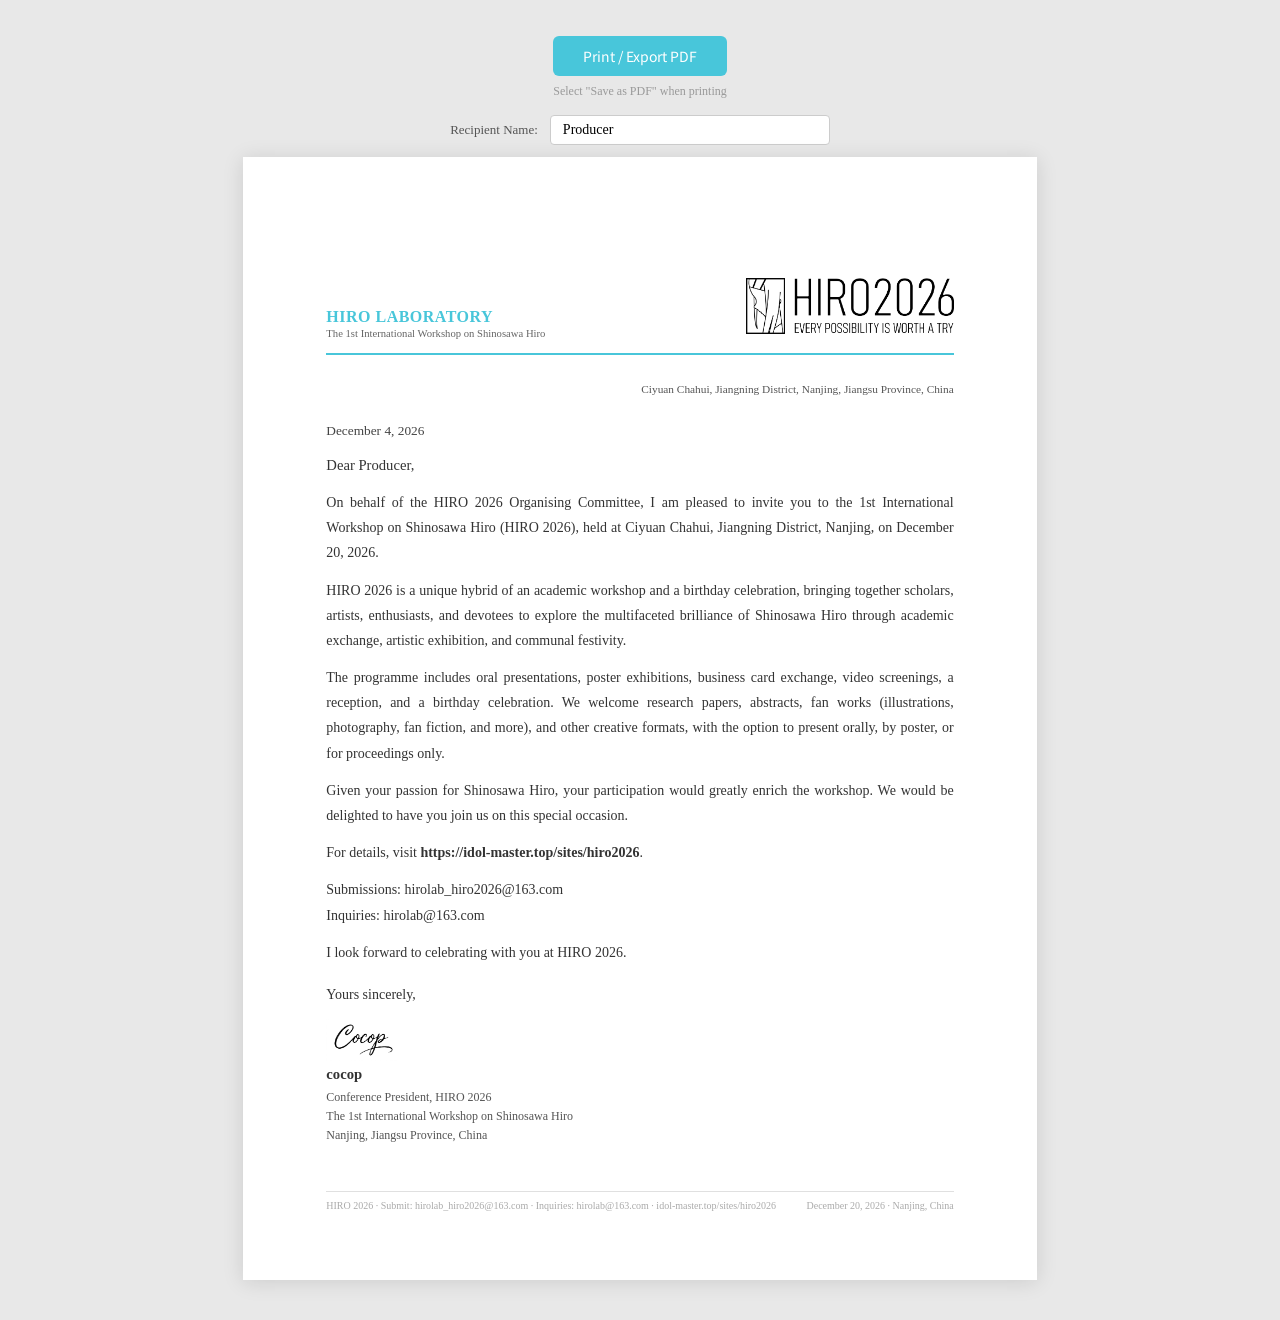
<file: invitation.html>
<!DOCTYPE html>
<html lang="en">
<head>
<meta charset="utf-8">
<meta name="viewport" content="width=device-width, initial-scale=1">
<title>HIRO 2026 — Invitation Letter</title>
<style>
  @import url('https://fonts.googleapis.com/css2?family=LXGW+WenKai&family=Noto+Sans+SC:wght@400;500;700&display=swap');
  @page { size: A4; margin: 0; }
  * { margin: 0; padding: 0; box-sizing: border-box; }
  body { font-family: 'Georgia', 'Times New Roman', 'Noto Sans SC', serif; color: #333; }

  .page {
    width: 210mm; min-height: 297mm;
    margin: 0 auto;
    padding: 32mm 22mm 22mm 22mm;
    position: relative;
    background: #fff;
  }

  .letterhead {
    border-bottom: 2px solid #48C6DA;
    padding-bottom: 14px;
    margin-bottom: 28px;
    display: flex;
    justify-content: space-between;
    align-items: flex-end;
  }
  .letterhead-left .org { font-size: 12pt; font-weight: 700; color: #48C6DA; letter-spacing: 0.5px; }
  .letterhead-left .sub { font-size: 8pt; color: #666; margin-top: 2px; }
  .letterhead-right { text-align: right; font-size: 8pt; color: #666; line-height: 1.5; }

  .addr-cn { text-align: right; font-size: 8.5pt; color: #555; margin-bottom: 28px; }
  .date-line { font-size: 10pt; margin-bottom: 18px; color: #444; }
  .salutation { font-size: 11pt; margin-bottom: 16px; }

  .body-text { font-size: 10.5pt; line-height: 1.8; text-align: justify; }
  .body-text p { margin-bottom: 12px; }

  .closing { margin-top: 22px; }
  .closing .sincerely { font-size: 10.5pt; margin-bottom: 16px; }
  .closing .sign-name { font-size: 11pt; font-weight: 700; line-height: 1.3; }
  .closing .sign-title { font-size: 9pt; color: #555; line-height: 1.6; margin-top: 4px; }

  .footer-bar {
    position: absolute; bottom: 18mm; left: 22mm; right: 22mm;
    border-top: 1px solid #e0e0e0;
    padding-top: 8px;
    font-size: 7.5pt; color: #aaa;
    display: flex; justify-content: space-between;
  }

  @media print { body { background: #fff; } .page { box-shadow: none; } .no-print { display: none; } }
  @media screen { body { background: #e8e8e8; padding: 20px; } .page { box-shadow: 0 2px 20px rgba(0,0,0,0.12); margin-bottom: 20px; } }

  .no-print { text-align: center; margin: 16px 0; }
  .no-print button {
    background: #48C6DA; color: #fff; border: none;
    padding: 10px 30px; font-size: 14px; border-radius: 6px; cursor: pointer;
    font-family: 'Noto Sans SC', sans-serif;
  }
  .no-print button:hover { background: #2E9BB0; }
</style>
</head>
<body>

<div class="no-print">
  <button onclick="window.print()">Print / Export PDF</button>
  <p style="color:#999;font-size:12px;margin-top:8px;">Select "Save as PDF" when printing</p>
</div>

<div class="no-print" style="margin-bottom:12px;">
  <label style="font-size:13px;color:#555;margin-right:8px;">Recipient Name:</label>
  <input id="recipient" type="text" value="Producer" 
    style="padding:6px 12px;font-size:14px;border:1px solid #ccc;border-radius:4px;width:280px;font-family:Georgia,serif;"
    oninput="updateRecipient()">
</div>

<div class="page">
  <div class="letterhead">
    <div class="letterhead-left">
      <div class="org">HIRO LABORATORY</div>
      <div class="sub">The 1st International Workshop on Shinosawa Hiro</div>
    </div>
    <div class="letterhead-right">
      <img src="assets/广研logo_黑1.png" alt="Hiro Laboratory" style="height:56px;width:auto;">
    </div>
  </div>

  <div class="addr-cn">Ciyuan Chahui, Jiangning District, Nanjing, Jiangsu Province, China</div>

  <div class="date-line" id="date-line"></div>

  <div class="salutation"><span id="salutation-text">Dear Producer,</span></div>

  <div class="body-text">
    <p>
      On behalf of the HIRO 2026 Organising Committee, I am pleased to invite you to
      the 1st International Workshop on Shinosawa Hiro (HIRO 2026),
       held at Ciyuan Chahui, Jiangning District, Nanjing, on December 20, 2026.
    </p>

    <p>
      HIRO 2026 is a unique hybrid of an academic workshop and a birthday celebration,
      bringing together scholars, artists, enthusiasts, and devotees to explore the
      multifaceted brilliance of Shinosawa Hiro through academic exchange, artistic exhibition, and communal festivity.
    </p>

    <p>
      The programme includes oral presentations, poster exhibitions, business card exchange,
      video screenings, a reception, and a birthday celebration. We welcome research papers,
      abstracts, fan works (illustrations, photography, fan fiction, and more), and other creative formats,
      with the option to present orally, by poster, or for proceedings only.
    </p>

    <p>
      Given your passion for Shinosawa Hiro, your participation would greatly enrich
      the workshop. We would be delighted to have you join us on this special occasion.
    </p>

    <p>
      For details, visit <strong>https://idol-master.top/sites/hiro2026</strong>.
    </p>

    <p>
      Submissions: hirolab_hiro2026@163.com<br>
      Inquiries: hirolab@163.com
    </p>

    <p>
      I look forward to celebrating with you at HIRO 2026.
    </p>
  </div>

  <div class="closing">
    <div class="sincerely">Yours sincerely,</div>
    <div class="sign-name"><img src="assets/sign.png" alt="cocop" style="height:42px;width:auto;vertical-align:middle;"></div>
    <div class="sign-name" style="margin-top:4px;">cocop</div>
    <div class="sign-title">
      Conference President, HIRO 2026<br>
      The 1st International Workshop on Shinosawa Hiro<br>
      Nanjing, Jiangsu Province, China
    </div>
  </div>

  <div class="footer-bar">
    <span>HIRO 2026 &middot; Submit: hirolab_hiro2026@163.com &middot; Inquiries: hirolab@163.com &middot; idol-master.top/sites/hiro2026</span>
    <span>December 20, 2026 &middot; Nanjing, China</span>
  </div>
</div>

<script>
(function() {
  var d = new Date();
  var months = ["January","February","March","April","May","June","July","August","September","October","November","December"];
  document.getElementById("date-line").textContent = months[d.getMonth()] + " " + d.getDate() + ", " + d.getFullYear();
})();
function updateRecipient() {
  const name = document.getElementById('recipient').value.trim();
  document.getElementById('salutation-text').textContent = name ? 'Dear ' + name + ',' : 'Dear Producer,';
}
</script>
</body>
</html>
</file>
